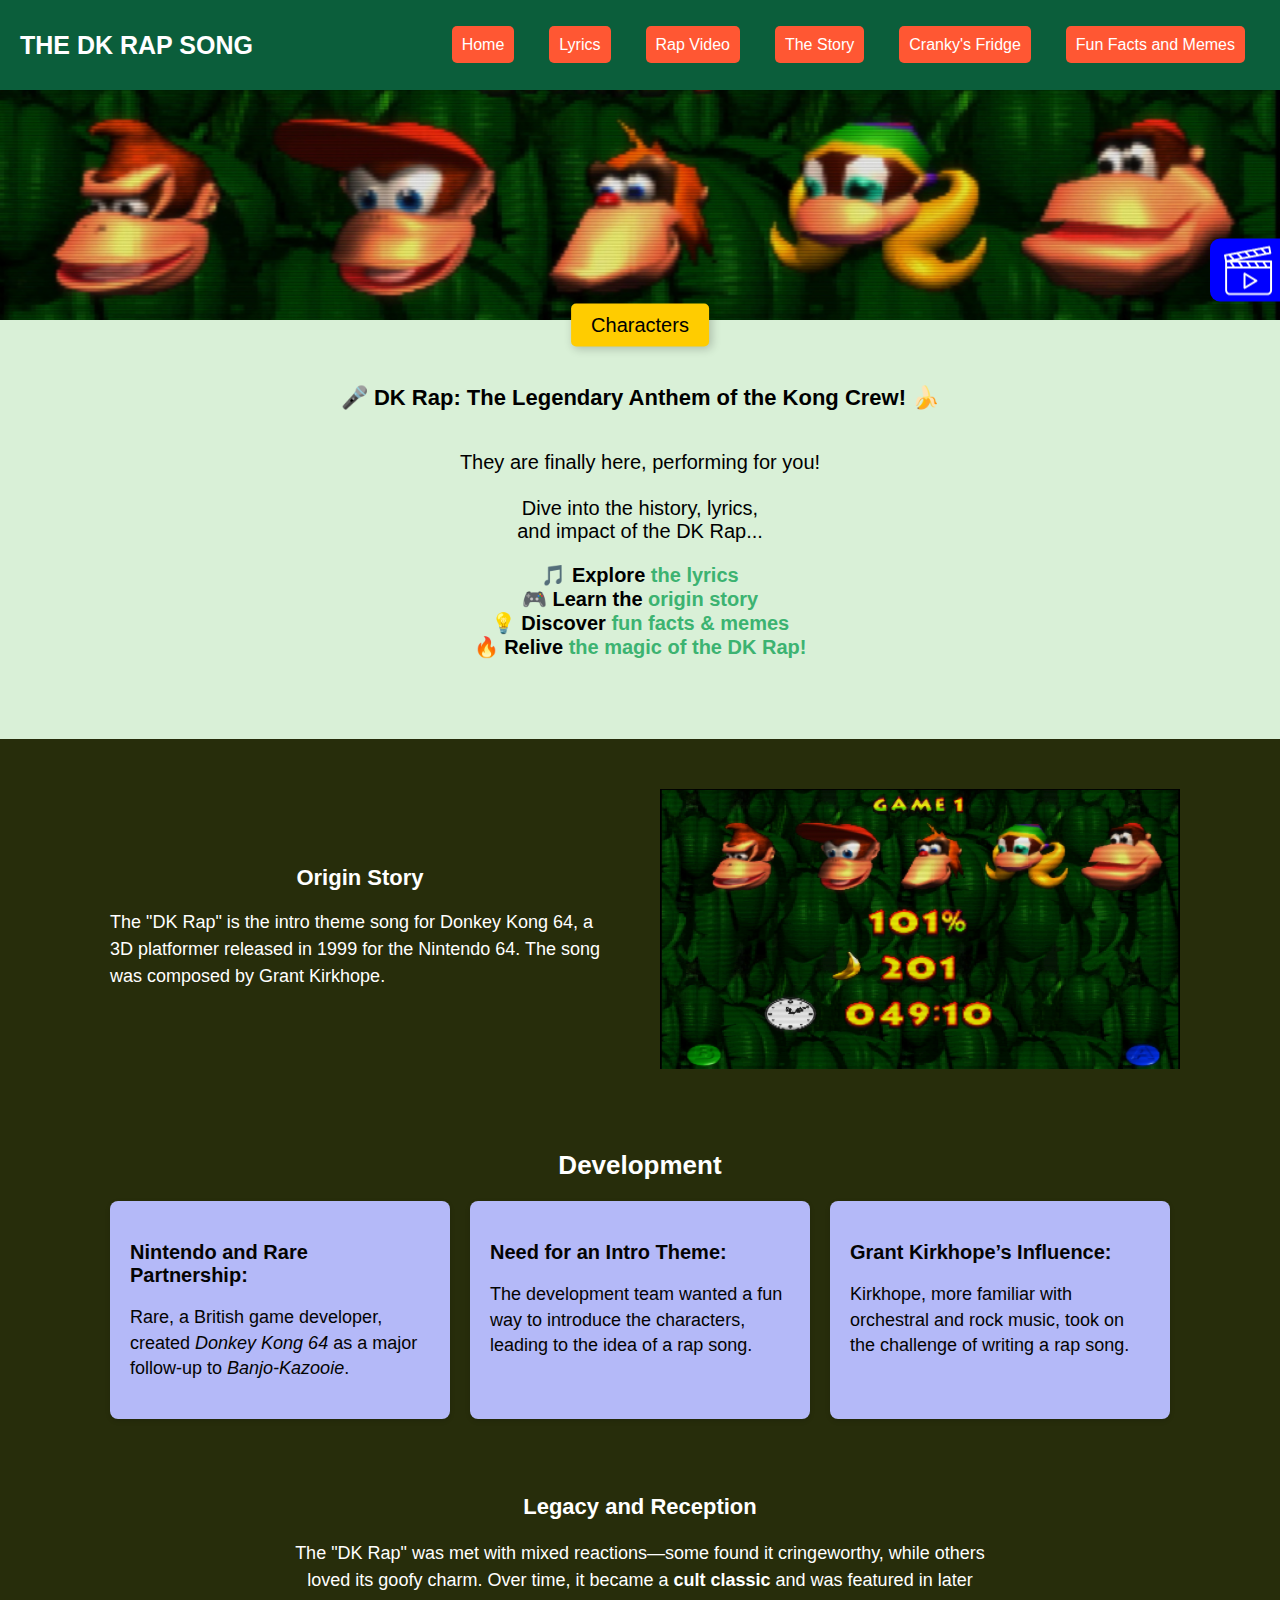
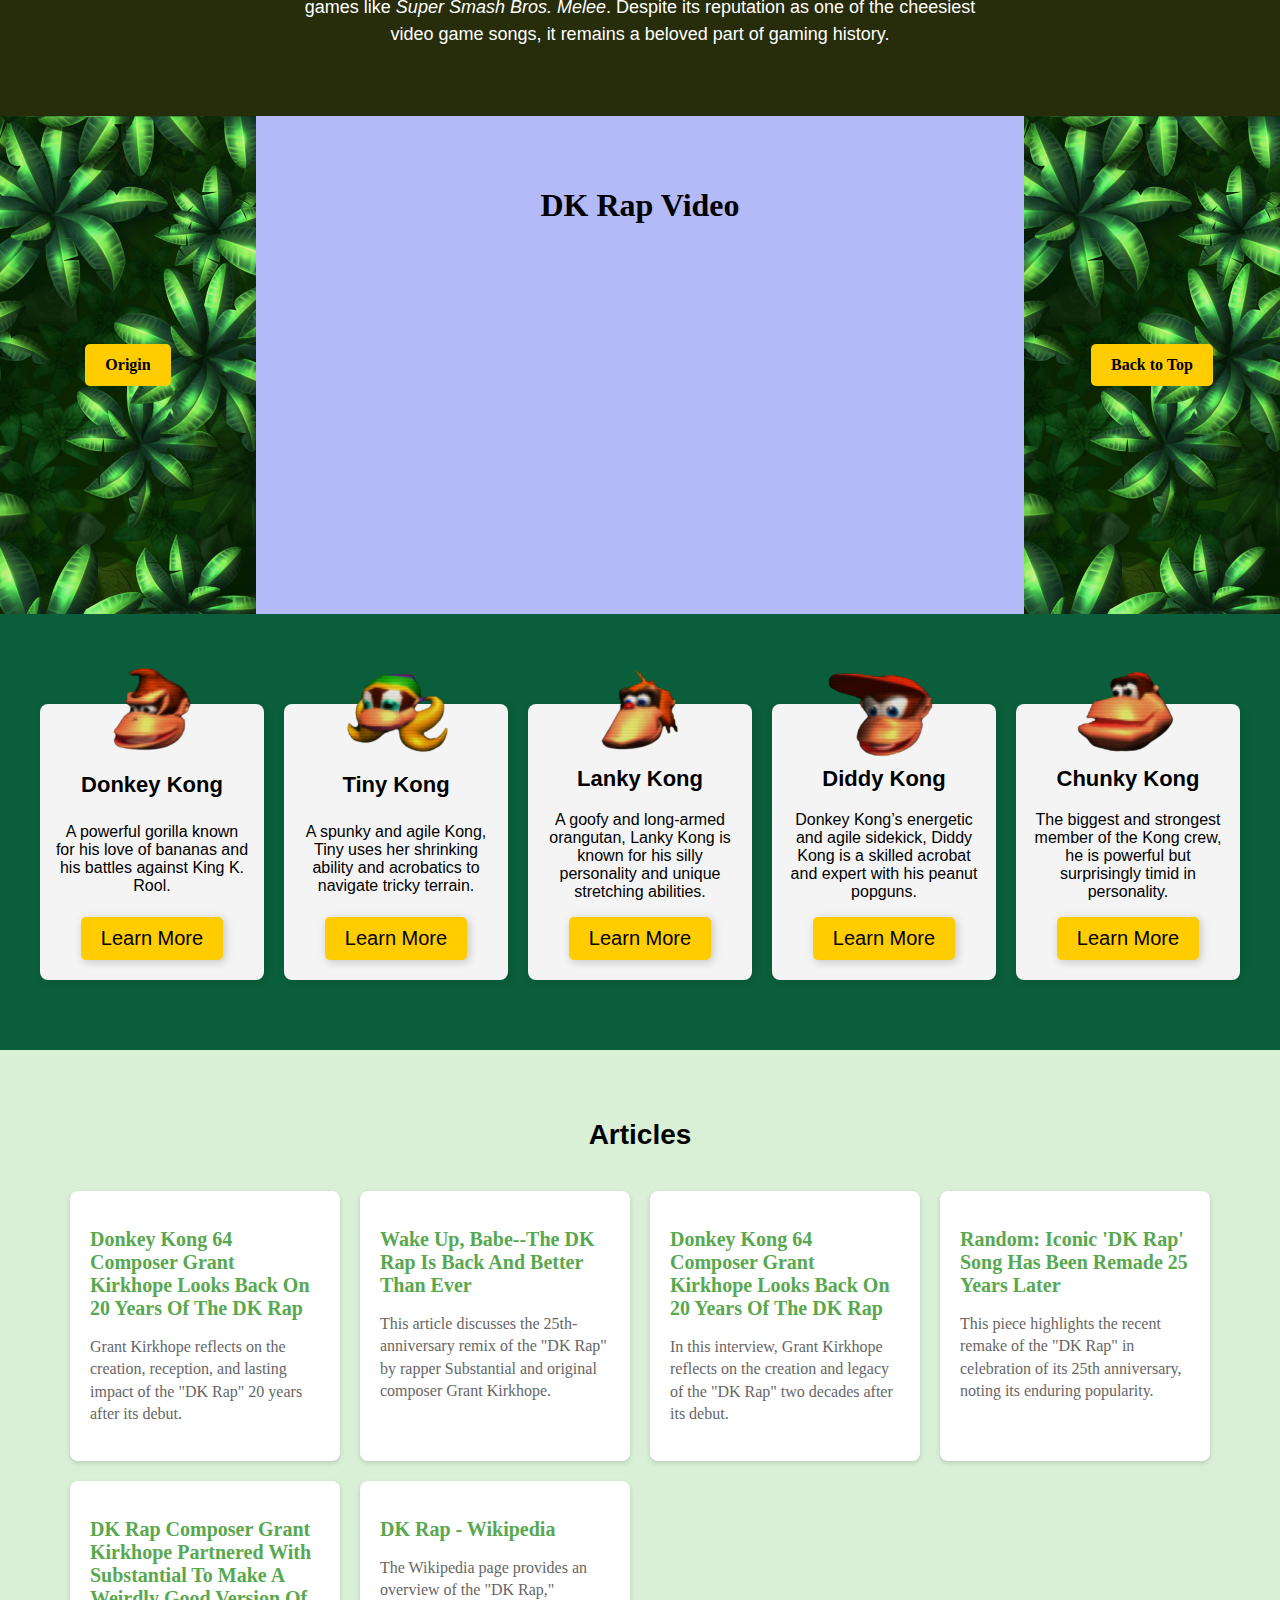
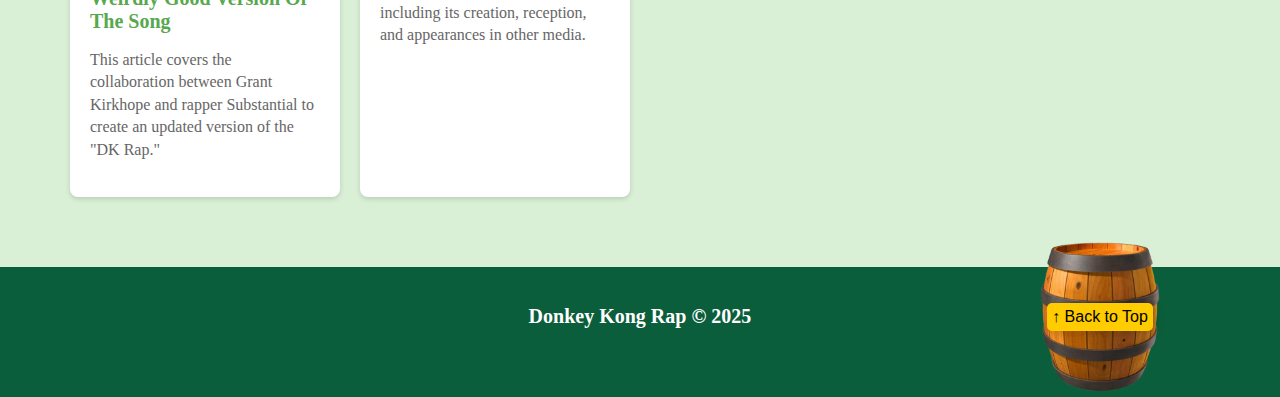
<file: index.html>
<!DOCTYPE html>
<html lang="en">

<head>
    <meta charset="UTF-8">
    <meta name="viewport" content="width=device-width, initial-scale=1.0">

    <title>Donkey Kong Rap</title>
    <link rel="stylesheet" href="css/styles.css">
    <link rel="stylesheet" href="css/responsive.css">
</head>

<body>
   <!-- Header Section: Contains the logo and navigation menu -->
   <header>
    <a href="./" class="logo-link">THE DK RAP SONG</a>

    <!-- Hamburger Menu Checkbox -->
    <input type="checkbox" id="menu-toggle" class="menu-checkbox">
    <label for="menu-toggle" class="menu-icon">&#9776;</label>

    <!-- Navigation Menu -->
    <nav>
        <ul class="nav-links">
            <li><a href="./">Home</a></li>
            <li><a href="lyrics.html">Lyrics</a></li>
            <li><a href="./#dk-rap">Rap Video</a></li>
            <li>
                <a href="#">The Story</a>
                <ul>
                    <li><a href="intro.html">Intro</a></li>
                    <li><a href="characters/dk.html">DK</a></li>
                    <li><a href="characters/tiny.html">Tiny</a></li>
                    <li><a href="characters/lanky.html">Lanky</a></li>
                    <li><a href="characters/diddy.html">Diddy</a></li>
                    <li><a href="characters/chunky.html">Chunky</a></li>
                </ul>
            </li>
            <li><a href="crankysfridge.html">Cranky's Fridge</a></li>
            <li><a href="funfacts.html">Fun Facts and Memes</a></li>
        </ul>
    </nav>
</header>

<!-- Floating Call-To-Action Button -->
<div class="scrolling-cta-box">
    <img src="images/video-icon.png" alt="Video Icon" class="cta-icon">
    <a href="./#dk-rap" class="cta-link">Video</a>
 </div>

 <div class="homepage-header-box">
    <picture>
      <!-- For mobile devices (768px or less), use header-resized.png -->
      <source media="(max-width: 768px)" srcset="images/header-resized.png">
      <!-- Fallback image for larger viewports (tablets and desktops) -->
      <img src="images/character-header.png" class="character-image" alt="Images of five characters from Donkey Kong 64 video game.">
    </picture>
    <a href="#character-reference">
      <button class="floating-button">Characters</button>
    </a>
  </div>
  

  <div class="hero-box">
    <h1>🎤 DK Rap: The Legendary Anthem of the Kong Crew! 🍌</h1>
    <p>They are finally here, performing for you! <br><br>Dive into the history, lyrics,<br> and impact of the DK Rap...</p>
    <ul>
        <li>🎵 <strong>Explore <a href="lyrics.html">the lyrics</a></strong></li>
        <li>🎮 <strong>Learn the <a href="#origin-story">origin story</a></strong></li>
        <li>💡 <strong>Discover <a href="funfacts.html">fun facts & memes</a></strong></li>
        <li>🔥 <strong>Relive <a href="#dk-rap">the magic of the DK Rap!</a></strong></li>
    </ul>
</div>

<div id="origin-story" class="origin-story-box">
    <aside>
        <h1>Origin Story</h1>
        <p>The "DK Rap" is the intro theme song for Donkey Kong 64, a 3D platformer released in 1999 for the Nintendo 64.
            The song was composed by Grant Kirkhope.</p>
    </aside>
    <aside>
        <img src="images/score.webp" class="score-image" alt="Screenshot of videogame screen that includes characters and score." />
    </aside>
</div>


<div class="origin-story-box-2">
    <h2>Development</h2>
    <div class="origin-story-grid">
        <div class="origin-item">
            <h3><strong>Nintendo and Rare Partnership:</strong></h3>
            <p>Rare, a British game developer, created <em>Donkey Kong 64</em> as a major follow-up to <em>Banjo-Kazooie</em>.</p>
        </div>
        <div class="origin-item">
            <h3><strong>Need for an Intro Theme:</strong></h3>
            <p>The development team wanted a fun way to introduce the characters, leading to the idea of a rap song.</p>
        </div>
        <div class="origin-item">
            <h3><strong>Grant Kirkhope’s Influence:</strong></h3>
            <p>Kirkhope, more familiar with orchestral and rock music, took on the challenge of writing a rap song.</p>
        </div>
    </div>
</div>

<!-- Legacy Section -->
<div class="legacy-box">

<!-- Legacy and Reception Content -->
<section>
    <h1>Legacy and Reception</h1>
   
    <!-- Paragraph discussing the impact of the DK Rap -->
    <p>The <span class="highlight">"DK Rap"</span> was met with mixed reactions—some found it cringeworthy, while others loved its goofy charm.
       Over time, it became a <strong>cult classic</strong> and was featured in later games like <em>Super Smash Bros. Melee</em>.
       Despite its reputation as one of the cheesiest video game songs, it remains a beloved part of gaming history.</p>
</section>
</div> <!-- End of legacy-box -->

<!-- Video Section -->
<div class="three-grid-container">
    <!-- Left Sidebar (Empty for Layout Balance) -->
    <aside class="three-grid-sidebar three-grid-left-sidebar">
        <a href="./#origin-story" class="sidebar-btn">Origin</a>
    </aside>
    <!-- Main Content Area -->
    <main id="dk-rap" class="three-grid-main-content">
        <!-- Section Title -->
        <h1>DK Rap Video</h1>
        <!-- Embedded YouTube Video -->
        <div class="video-wrapper">
        <iframe width="560" height="315"
            src="https://www.youtube.com/embed/npuuTBlEb1U?si=dP0PvEd4lXbt2W0S"
            title="YouTube video player"
            frameborder="0"
            allow="accelerometer; autoplay; clipboard-write; encrypted-media; gyroscope; picture-in-picture; web-share"
            referrerpolicy="strict-origin-when-cross-origin"
            allowfullscreen>
        </iframe>
        </div>
    </main>
    <!-- Right Sidebar (Empty for Layout Balance) -->
    <aside class="three-grid-sidebar three-grid-right-sidebar">
 
        <a href="#" class="sidebar-btn">Back to Top</a>
    </aside>
 </div> <!-- End of Video Section -->
 
 <!-- Character Grid Cards Section -->
<div id="character-reference" class="character-reference-box">

    <!-- Grid Container for Character Cards -->
    <div class="character-reference-grid-container">
        
        <!-- Donkey Kong Card -->
        <div class="card">
            <a href="characters/dk.html">
                <img src="images/head-cutouts/dk-cutout.png" class="cutout-image" alt="Donkey Kong Head" />
            </a>
            <a href="characters/dk.html" class="character-name"><h2>Donkey Kong</h2></a>
            <p>A powerful gorilla known for his love of bananas and his battles against King K. Rool.</p>
            <a href="characters/dk.html"><button>Learn More</button></a>
        </div>

          <!-- Tiny Kong Card -->
          <div class="card">
            <a href="characters/tiny.html">
                <img src="images/head-cutouts/tiny-cutout.png" class="cutout-image" alt="Tiny Kong Head" />
            </a>
            <a href="characters/tiny.html" class="character-name"><h2>Tiny Kong</h2></a>
            <p>A spunky and agile Kong, Tiny uses her shrinking ability and acrobatics to navigate tricky terrain.</p>
            <a href="characters/tiny.html"><button>Learn More</button></a>
        </div>

 <!-- Lanky Kong Card -->
 <div class="card">
    <a href="characters/lanky.html">
        <img src="images/head-cutouts/lanky-cutout.png" class="cutout-image" alt="Lanky Kong Head" />
    </a>
    <a href="characters/lanky.html" class="character-name"><h2>Lanky Kong</h2></a>
    <p>A goofy and long-armed orangutan, Lanky Kong is known for his silly personality and unique stretching abilities.</p>
    <a href="characters/lanky.html"><button>Learn More</button></a>
</div>

        <!-- Diddy Kong Card -->
        <div class="card">
            <a href="characters/diddy.html">
                <img src="images/head-cutouts/diddy-cutout.png" class="cutout-image" alt="Diddy Kong Head" />
            </a>
            <a href="characters/diddy.html" class="character-name"><h2>Diddy Kong</h2></a>
            <p>Donkey Kong’s energetic and agile sidekick, Diddy Kong is a skilled acrobat and expert with his peanut popguns.</p>
            <a href="characters/diddy.html"><button>Learn More</button></a>
        </div>

        <!-- Chunky Kong Card -->
        <div class="card">
            <a href="characters/chunky.html">
                <img src="images/head-cutouts/chunky-cutout.png" class="cutout-image" alt="Chunky Kong Head" />
            </a>
            <a href="characters/chunky.html" class="character-name"><h2>Chunky Kong</h2></a>
            <p>The biggest and strongest member of the Kong crew, he is powerful but surprisingly timid in personality.</p>
            <a href="characters/chunky.html"><button>Learn More</button></a>
        </div>

    </div> <!-- End of Character Grid Container -->

</div> <!-- End of Character Grid Section -->

<!-- Reference Articles Section -->
<div class="reference-article-box">

   <!-- Section Title -->
   <h1>Articles</h1>

   <!-- Grid Container for Articles -->
   <div class="article-grid">

       <!-- Article 1 -->
       <article class="article-item">
           <h2>
               <a href="https://www.forbes.com/sites/joshweiss/2019/11/22/donkey-kong-64-composer-grant-kirkhope-looks-back-on-20-years-of-the-dk-rap/" 
                  target="_blank" rel="noopener noreferrer">
                   Donkey Kong 64 Composer Grant Kirkhope Looks Back On 20 Years Of The DK Rap
               </a>
           </h2>
           <p>Grant Kirkhope reflects on the creation, reception, and lasting impact of the "DK Rap" 20 years after its debut.</p>
       </article>

       <!-- Article 2 -->
       <article class="article-item">
           <h2>
               <a href="https://www.gamespot.com/articles/wake-up-babe-the-dk-rap-is-back-and-better-than-ever/1100-6527803/" 
                  target="_blank" rel="noopener noreferrer">
                   Wake Up, Babe--The DK Rap Is Back And Better Than Ever
               </a>
           </h2>
           <p>This article discusses the 25th-anniversary remix of the "DK Rap" by rapper Substantial and original composer Grant Kirkhope.</p>
       </article>

       <!-- Article 3 -->
       <article class="article-item">
           <h2>
               <a href="https://www.forbes.com/sites/joshweiss/2019/11/22/donkey-kong-64-composer-grant-kirkhope-looks-back-on-20-years-of-the-dk-rap/" 
                  target="_blank" rel="noopener noreferrer">
                   Donkey Kong 64 Composer Grant Kirkhope Looks Back On 20 Years Of The DK Rap
               </a>
           </h2>
           <p>In this interview, Grant Kirkhope reflects on the creation and legacy of the "DK Rap" two decades after its debut.</p>
       </article>

       <!-- Article 4 -->
       <article class="article-item">
           <h2>
               <a href="https://www.nintendolife.com/news/2024/11/random-iconic-dk-rap-song-has-been-remade-25-years-later" 
                  target="_blank" rel="noopener noreferrer">
                   Random: Iconic 'DK Rap' Song Has Been Remade 25 Years Later
               </a>
           </h2>
           <p>This piece highlights the recent remake of the "DK Rap" in celebration of its 25th anniversary, noting its enduring popularity.</p>
       </article>

       <!-- Article 5 -->
       <article class="article-item">
           <h2>
               <a href="https://www.polygon.com/news/480107/dk-rap-grant-kirkhope-substantial-new-lyrics-song" 
                  target="_blank" rel="noopener noreferrer">
                   DK Rap Composer Grant Kirkhope Partnered With Substantial To Make A Weirdly Good Version Of The Song
               </a>
           </h2>
           <p>This article covers the collaboration between Grant Kirkhope and rapper Substantial to create an updated version of the "DK Rap."</p>
       </article>

       <!-- Article 6 -->
       <article class="article-item">
           <h2>
               <a href="https://en.wikipedia.org/wiki/DK_Rap" 
                  target="_blank" rel="noopener noreferrer">
                   DK Rap - Wikipedia
               </a>
           </h2>
           <p>The Wikipedia page provides an overview of the "DK Rap," including its creation, reception, and appearances in other media.</p>
       </article>

   </div> <!-- End of article-grid -->

</div> <!-- End of reference-article-box -->

<!-- Footer Section -->
<footer>
    <h4>Donkey Kong Rap &copy; 2025</h4>
    <div class="back-to-top-wrapper">
        <img src="images/barrel-outline.png" alt="Barrel" class="back-to-top-image">
        <a href="#" class="back-to-top">↑ Back to Top</a>
    </div>
</footer>

</body>
</html>
</file>
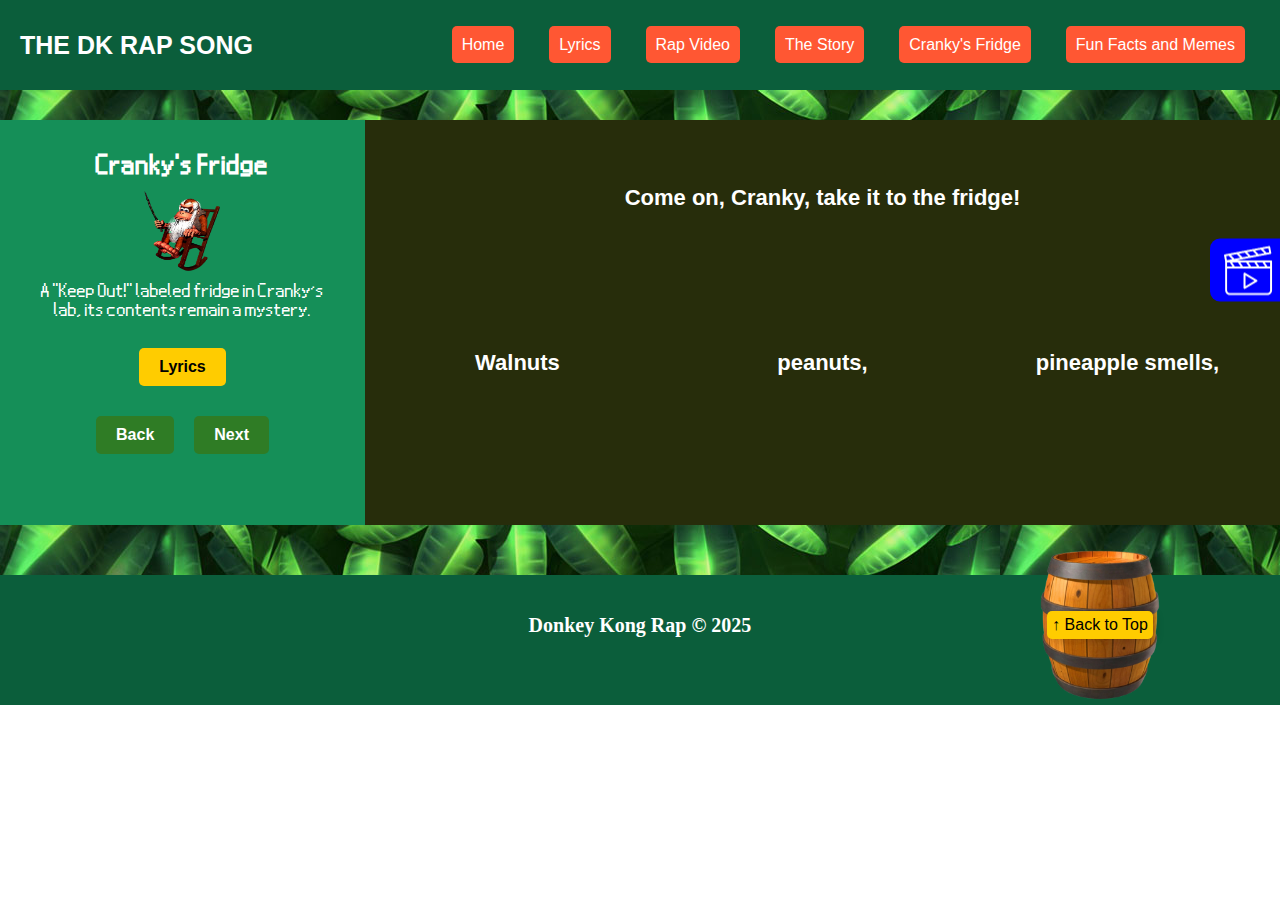
<file: crankysfridge.html>
<!DOCTYPE html>
<html lang="en">

<head>
    <meta charset="UTF-8">
    <meta name="viewport" content="width=device-width, initial-scale=1.0">

    <title>Donkey Kong Rap</title>
    <link rel="stylesheet" href="css/styles.css">
    <link rel="stylesheet" href="css/responsive.css">
</head>

<body>
   <!-- Header Section: Contains the logo and navigation menu -->
   <header>
    <a href="./" class="logo-link">THE DK RAP SONG</a>

    <!-- Hamburger Menu Checkbox -->
    <input type="checkbox" id="menu-toggle" class="menu-checkbox">
    <label for="menu-toggle" class="menu-icon">&#9776;</label>

    <!-- Navigation Menu -->
    <nav>
        <ul class="nav-links">
            <li><a href="./">Home</a></li>
            <li><a href="lyrics.html">Lyrics</a></li>
            <li><a href="index.html#dk-rap">Rap Video</a></li>
            <li>
                <a href="#">The Story</a>
                <ul>
                    <li><a href="intro.html">Intro</a></li>
                    <li><a href="characters/dk.html">DK</a></li>
                    <li><a href="characters/tiny.html">Tiny</a></li>
                    <li><a href="characters/lanky.html">Lanky</a></li>
                    <li><a href="characters/diddy.html">Diddy</a></li>
                    <li><a href="characters/chunky.html">Chunky</a></li>
                </ul>
            </li>
            <li><a href="crankysfridge.html">Cranky's Fridge</a></li>
            <li><a href="funfacts.html">Fun Facts and Memes</a></li>
        </ul>
    </nav>
</header>

<!-- Floating Call-To-Action Button -->
<div class="scrolling-cta-box">
    <img src="images/video-icon.png" alt="Video Icon" class="cta-icon">
    <a href="index.html#dk-rap" class="cta-link">Video</a>
 </div>

<!-- Character Box Template-->


<div class="character-header-box"> <!-- Creates a full-width section -->

</div>

<div class="character-container-outerbox">
    <div class="character-inner-container">
        <div class="character-left-box">
           
            <div class="dk-fun-facts-container">
                <div class="dk-fun-facts-box">
                    <h1>Cranky's Fridge</h1> <!-- Heading inside the full-width box -->
            
                        <img src="images/head-cutouts/cranky-cutout.png" class="character-page-image crankys-icon-img" alt="Donkey Kong Head" />
        
                    <p>A "Keep Out!" labeled fridge in Cranky’s lab, its contents remain a mystery.</p>
               
                    <!-- Lyrics Button -->
                    <a href="lyrics.html#cranky" class="character-lyrics-anchor-button">Lyrics</a>
                    <br> 
                    <!-- Ensure the navigation buttons are INSIDE this box -->
                    <div class="navigation-buttons">
                        <a href="characters/chunky.html" class="nav-button">Back</a>
                        <a href="intro.html" class="nav-button">Next</a>
                    </div>
                </div>
            </div>
            </div>
        <div class="character-right-box">


            <div class="character-content-box">
           
<!-- Lyrics Section -->

<div class="full-width-character-lyric-box cranky-box1"> <!-- Creates a full-width section -->
    <h1>Come on, Cranky, take it to the fridge!</h1> <!-- Heading inside the full-width box -->
</div>
    
<div class="three-box-character-lyric-box"> <!-- Creates a three-column layout -->
    <div class="three-box-character-lyric-box-box-one cranky-box2-box1"><h1>Walnuts</h1></div> <!-- First column -->
    <div class="three-box-character-lyric-box-box-two cranky-box2-box2"><h1>peanuts,</h1></div> <!-- Second column -->
    <div class="three-box-character-lyric-box-box-three cranky-box2-box3"><h1>pineapple smells,</h1></div> <!-- Third column -->
</div>

<div class="three-box-character-lyric-box"> <!-- Creates a three-column layout -->
    <div class="three-box-character-lyric-box-box-one cranky-box4-box1"><h1>Grapes</h1></div> <!-- First column -->
    <div class="three-box-character-lyric-box-box-two cranky-box4-box2"><h1>melons,</h1></div> <!-- Second column -->
    <div class="three-box-character-lyric-box-box-three cranky-box4-box3"><h1>oranges,</h1></div> <!-- Third column -->
</div>

<div class="full-width-character-lyric-box cranky-box5"> <!-- Creates a full-width section -->
    <h1>and coconut shells! </h1> <!-- Heading inside the full-width box -->
</div>


<div class="full-width-character-lyric-box cranky-box6"> <!-- Creates a full-width section -->
    <h1>Ahh, yeah! </h1> <!-- Heading inside the full-width box -->
</div>
<div class="three-box-character-lyric-box"> <!-- Creates a three-column layout -->
    <div class="three-box-character-lyric-box-box-one cranky-box2-box1"><h1>Walnuts</h1></div> <!-- First column -->
    <div class="three-box-character-lyric-box-box-two cranky-box2-box2"><h1>peanuts,</h1></div> <!-- Second column -->
    <div class="three-box-character-lyric-box-box-three cranky-box2-box3"><h1>pineapple smells,</h1></div> <!-- Third column -->
</div>

<div class="three-box-character-lyric-box"> <!-- Creates a three-column layout -->
    <div class="three-box-character-lyric-box-box-one cranky-box4-box1"><h1>Grapes</h1></div> <!-- First column -->
    <div class="three-box-character-lyric-box-box-two cranky-box4-box2"><h1>melons,</h1></div> <!-- Second column -->
    <div class="three-box-character-lyric-box-box-three cranky-box4-box3"><h1>oranges,</h1></div> <!-- Third column -->
</div>

<div class="full-width-character-lyric-box cranky-box5"> <!-- Creates a full-width section -->
    <h1>and coconut shells! </h1> <!-- Heading inside the full-width box -->
</div>


<div class="full-width-character-lyric-box cranky-box6"> <!-- Creates a full-width section -->
    <h1>Ahh, yeah! </h1> <!-- Heading inside the full-width box -->
</div>





          </div>
        </div>
    </div>
    </div>

    
<div class="character-header-box-footer"> <!-- Creates a full-width section -->

</div>

<!-- Footer Section -->
<footer>
    <h4>Donkey Kong Rap &copy; 2025</h4>
    <div class="back-to-top-wrapper">
        <img src="images/barrel-outline.png" alt="Barrel" class="back-to-top-image">
        <a href="#" class="back-to-top">↑ Back to Top</a>
    </div>
</footer>

</body>
</html>
</file>
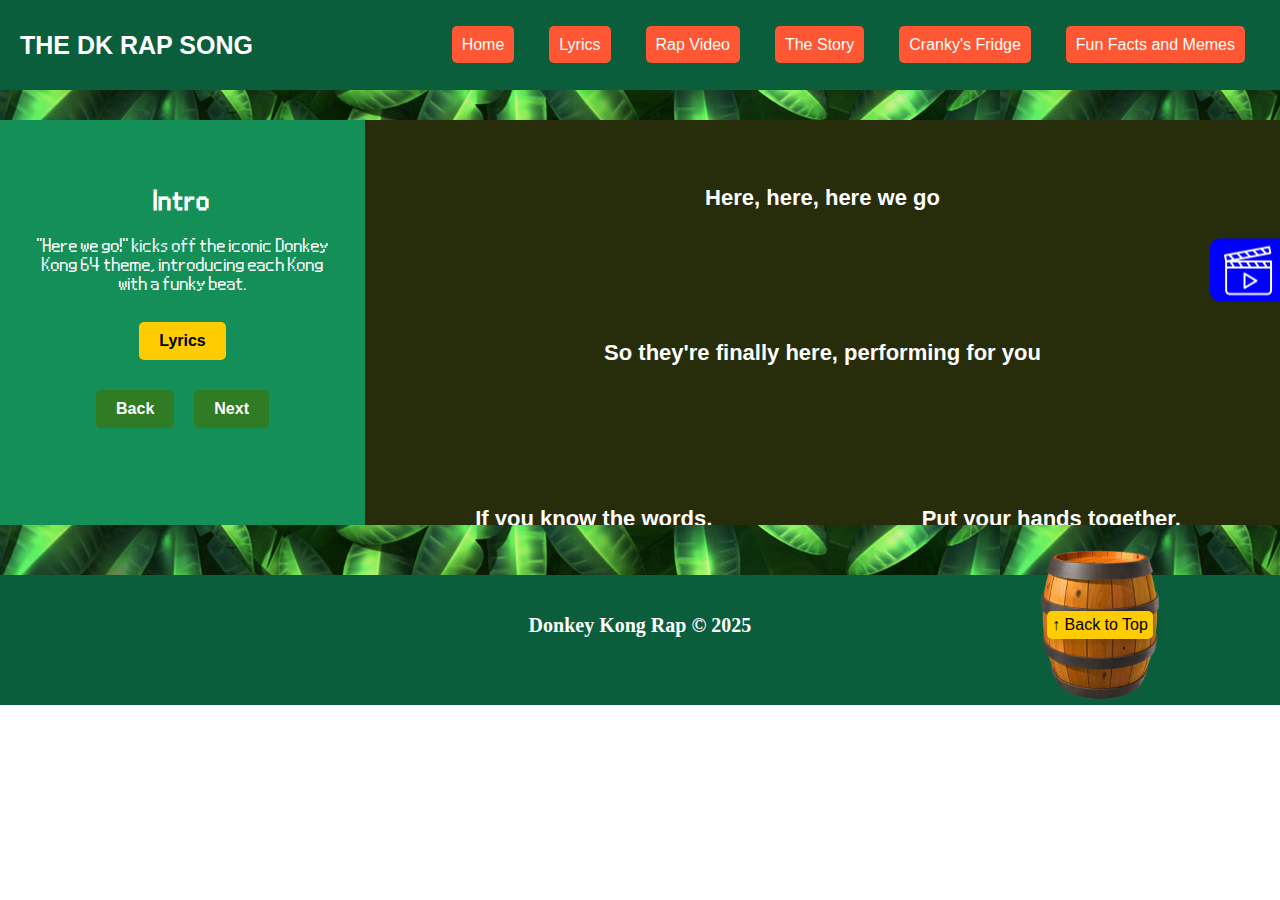
<file: intro.html>
<!DOCTYPE html>
<html lang="en">

<head>
    <meta charset="UTF-8">
    <meta name="viewport" content="width=device-width, initial-scale=1.0">

    <title>Donkey Kong Rap</title>
    <link rel="stylesheet" href="css/styles.css">
    <link rel="stylesheet" href="css/responsive.css">
</head>

<body>
   <!-- Header Section: Contains the logo and navigation menu -->
   <header>
    <a href="./" class="logo-link">THE DK RAP SONG</a>

    <!-- Hamburger Menu Checkbox -->
    <input type="checkbox" id="menu-toggle" class="menu-checkbox">
    <label for="menu-toggle" class="menu-icon">&#9776;</label>

    <!-- Navigation Menu -->
    <nav>
        <ul class="nav-links">
            <li><a href="./">Home</a></li>
            <li><a href="lyrics.html">Lyrics</a></li>
            <li><a href="index.html#dk-rap">Rap Video</a></li>
            <li>
                <a href="#">The Story</a>
                <ul>
                    <li><a href="intro.html">Intro</a></li>
                    <li><a href="characters/dk.html">DK</a></li>
                    <li><a href="characters/tiny.html">Tiny</a></li>
                    <li><a href="characters/lanky.html">Lanky</a></li>
                    <li><a href="characters/diddy.html">Diddy</a></li>
                    <li><a href="characters/chunky.html">Chunky</a></li>
                </ul>
            </li>
            <li><a href="crankysfridge.html">Cranky's Fridge</a></li>
            <li><a href="funfacts.html">Fun Facts and Memes</a></li>
        </ul>
    </nav>
</header>

<!-- Floating Call-To-Action Button -->
<div class="scrolling-cta-box">
    <img src="images/video-icon.png" alt="Video Icon" class="cta-icon">
    <a href="index.html#dk-rap" class="cta-link">Video</a>
 </div>

<!-- Character Box Template-->

<div class="character-header-box"> <!-- Creates a full-width section -->
    
</div>

<div class="character-container-outerbox">
    <div class="character-inner-container">
        <div class="character-left-box">
           
            <div class="dk-fun-facts-container">
                <div class="dk-fun-facts-box">
        <br>  <br>
        <h1>Intro</h1> <!-- Heading inside the full-width box -->
                   <br>
        <p>"Here we go!" kicks off the iconic Donkey Kong 64 theme, introducing each Kong with a funky beat. </p>

                    <!-- Lyrics Button -->
                    <a href="lyrics.html#introduction" class="character-lyrics-anchor-button">Lyrics</a>
                    <br>
                    <!-- Ensure the navigation buttons are INSIDE this box -->
                    <div class="navigation-buttons">
                        <a href="crankysfridge.html" class="nav-button">Back</a>
                        <a href="characters/dk.html" class="nav-button">Next</a>
                    </div>
                </div>

            </div>
            </div>
        <div class="character-right-box">


            <div class="character-content-box">
           
<!-- Lyrics Section -->

<div class="full-width-character-lyric-box intro-box1"> <!-- Creates a full-width section -->
    <h1>Here, here, here we go</h1> <!-- Heading inside the full-width box -->
</div>

    
    <div class="full-width-character-lyric-box intro-box2"> <!-- Creates a full-width section -->
        <h1>So they're finally here, performing for you
        </h1> <!-- Heading inside the full-width box -->
    </div>

    <div class="two-box-character-lyric-box intro-box3"> <!-- Creates a two-column layout -->
        <div class="two-box-character-lyric-box-left intro-box3-left"><h1>If you know the words,<br> you can join in too</h1></div> <!-- Left column -->
        <div class="two-box-character-lyric-box-right intro-box3-right"><h1>Put your hands together,<br>if you want to clap</h1></div> <!-- Right column -->
    </div>

    <div class="full-width-character-lyric-box intro-box4"> <!-- Creates a full-width section -->
        <h1> As we take you through this monkey rap!</h1> <!-- Heading inside the full-width box -->
    </div>

    <div class="full-width-character-lyric-box intro-box5"> <!-- Creates a full-width section -->
        <h1> Huh!</h1> <!-- Heading inside the full-width box -->
    </div>

          </div>
        </div>
    </div>
    </div>
    
    <div class="character-header-box-footer"> <!-- Creates a full-width section -->
    
    </div>
    
<!-- Footer Section -->
<footer>
    <h4>Donkey Kong Rap &copy; 2025</h4>
    <div class="back-to-top-wrapper">
        <img src="images/barrel-outline.png" alt="Barrel" class="back-to-top-image">
        <a href="#" class="back-to-top">↑ Back to Top</a>
    </div>
</footer>

</body>
</html>
</file>
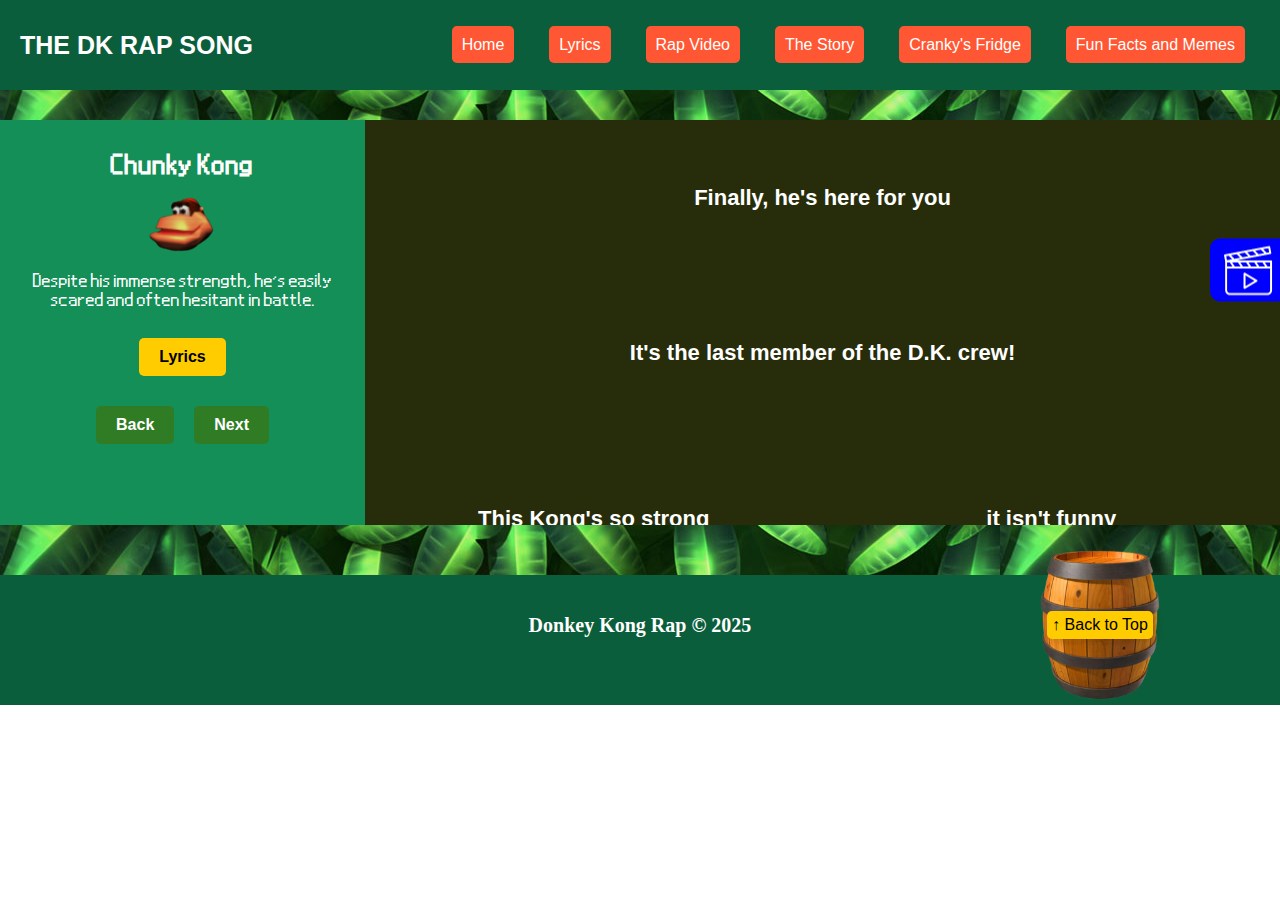
<file: characters/chunky.html>
<!DOCTYPE html>
<html lang="en">

<head>
    <meta charset="UTF-8">
    <meta name="viewport" content="width=device-width, initial-scale=1.0">

    <title>Donkey Kong Rap</title>
    <link rel="stylesheet" href="../css/styles.css">
    <link rel="stylesheet" href="../css/responsive.css">
</head>

<body>
    <!-- Header Section: Contains the logo and navigation menu -->
    <header>
     <a href="../" class="logo-link">THE DK RAP SONG</a>
 
     <!-- Hamburger Menu Checkbox -->
     <input type="checkbox" id="menu-toggle" class="menu-checkbox">
     <label for="menu-toggle" class="menu-icon">&#9776;</label>
 
         <!-- Navigation Menu -->
         <nav>
            <ul class="nav-links">
                <li><a href="../">Home</a></li>
                <li><a href="../lyrics.html">Lyrics</a></li>
                <li><a href="../#dk-rap">Rap Video</a></li>
                <li>
                    <a href="#">The Story</a>
                <ul>
                    <li><a href="../intro.html">Intro</a></li>
                    <li><a href="../characters/dk.html">DK</a></li>
                    <li><a href="../characters/tiny.html">Tiny</a></li>
                    <li><a href="../characters/lanky.html">Lanky</a></li>
                    <li><a href="../characters/diddy.html">Diddy</a></li>
                    <li><a href="../characters/chunky.html">Chunky</a></li>
                </ul>
            </li>
            <li><a href="../crankysfridge.html">Cranky's Fridge</a></li>
            <li><a href="../funfacts.html">Fun Facts and Memes</a></li>
        </ul>
    </nav>
</header>

<!-- Floating Call-To-Action Button -->
<div class="scrolling-cta-box">
    <img src="../images/video-icon.png" alt="Video Icon" class="cta-icon">
    <a href="../index.html#dk-rap" class="cta-link">Video</a>
 </div>

<!-- Character Box Template-->


<div class="character-header-box"> <!-- Creates a full-width section -->
  
</div>

<div class="character-container-outerbox">
    <div class="character-inner-container">
        <div class="character-left-box">
           
            <div class="dk-fun-facts-container">
                <div class="dk-fun-facts-box">
                    <h1>Chunky Kong</h1> <!-- Heading inside the full-width box -->
              
                        <img src="../images/head-cutouts/chunky-cutout.png" class="character-page-image" alt="Donkey Kong Head" />
              
                    <p>Despite his immense strength, he’s easily scared and often hesitant in battle.</p>
                  
                    <!-- Lyrics Button -->
                    <a href="../lyrics.html#chunky-kong" class="character-lyrics-anchor-button">Lyrics</a>
                    <br>
                    <!-- Ensure the navigation buttons are INSIDE this box -->
                    <div class="navigation-buttons">
                        <a href="diddy.html" class="nav-button">Back</a>
                        <a href="../crankysfridge.html" class="nav-button">Next</a>
                    </div>
                </div>
            </div>
            </div>
        <div class="character-right-box">


            <div class="character-content-box">
           
<!-- Lyrics Section -->

<div class="full-width-character-lyric-box chunky-box1"> <!-- Creates a full-width section -->
    <h1>Finally, he's here for you</h1> <!-- Heading inside the full-width box -->
</div>

<div class="full-width-character-lyric-box chunky-box2"> <!-- Creates a full-width section -->
    <h1>It's the last member of the D.K. crew!</h1> <!-- Heading inside the full-width box -->
</div>

<div class="two-box-character-lyric-box"> <!-- Creates a two-column layout -->
    <div class="two-box-character-lyric-box-left chunky-box3-left"><h1>This Kong's so strong</h1></div> <!-- Left column -->
    <div class="two-box-character-lyric-box-right chunky-box3-right"><h1> it isn't funny</h1></div> <!-- Right column -->
</div>
    

<div class="two-box-character-lyric-box"> <!-- Creates a two-column layout -->
    <div class="two-box-character-lyric-box-left chunky-box4-left"><h1>Can make</h1></div> <!-- Left column -->
    <div class="two-box-character-lyric-box-right chunky-box4-right"><h1> a Kremling </h1></div> <!-- Right column -->
</div>

    <div class="three-box-character-lyric-box"> <!-- Creates a three-column layout -->
        <div class="three-box-character-lyric-box-box-one chunky-box5-box1"><h1>cry out</h1></div> <!-- First column -->
        <div class="three-box-character-lyric-box-box-two chunky-box5-box2"><h1>for</h1></div> <!-- Second column -->
        <div class="three-box-character-lyric-box-box-three chunky-box5-box3"><h1>mummy</h1>
        </div> <!-- Third column -->
    </div>

    <div class="full-width-character-lyric-box chunky-box6"> <!-- Creates a full-width section -->
        <h1> Can pick up a boulder with relative ease </h1> <!-- Heading inside the full-width box -->
    </div>

    <div class="two-box-character-lyric-box"> <!-- Creates a two-column layout -->
        <div class="two-box-character-lyric-box-left chunky-box7-left"><h1>Makes crushing rocks</h1></div> <!-- Left column -->
        <div class="two-box-character-lyric-box-right chunky-box7-right"><h1> seem such a breeze</h1></div> <!-- Right column -->
    </div>

    <div class="two-box-character-lyric-box"> <!-- Creates a two-column layout -->
        <div class="two-box-character-lyric-box-left chunky-box7-left"><h1>He may move slow,</h1></div> <!-- Left column -->
        <div class="two-box-character-lyric-box-right chunky-box7-right"><h1>he can't jump high</h1></div> <!-- Right column -->
    </div>

    <div class="full-width-character-lyric-box chunky-box8"> <!-- Creates a full-width section -->
        <h1> But this Kong's one hell* of a guy!</h1> <!-- Heading inside the full-width box -->
    </div>

    <div class="full-width-character-lyric-box chunky-box9"> <!-- Creates a full-width section -->
        <h1>Huh!</h1> <!-- Heading inside the full-width box -->
    </div>


          </div>
        </div>
    </div>
    </div>
    <div class="character-header-box-footer"> <!-- Creates a full-width section -->

    </div>

<!-- Footer Section -->
<footer>
    <h4>Donkey Kong Rap &copy; 2025</h4>
    <div class="back-to-top-wrapper">
        <img src="../images/barrel-outline.png" alt="Barrel" class="back-to-top-image">
        <a href="#" class="back-to-top">↑ Back to Top</a>
    </div>
</footer>

</body>
</html>
</file>
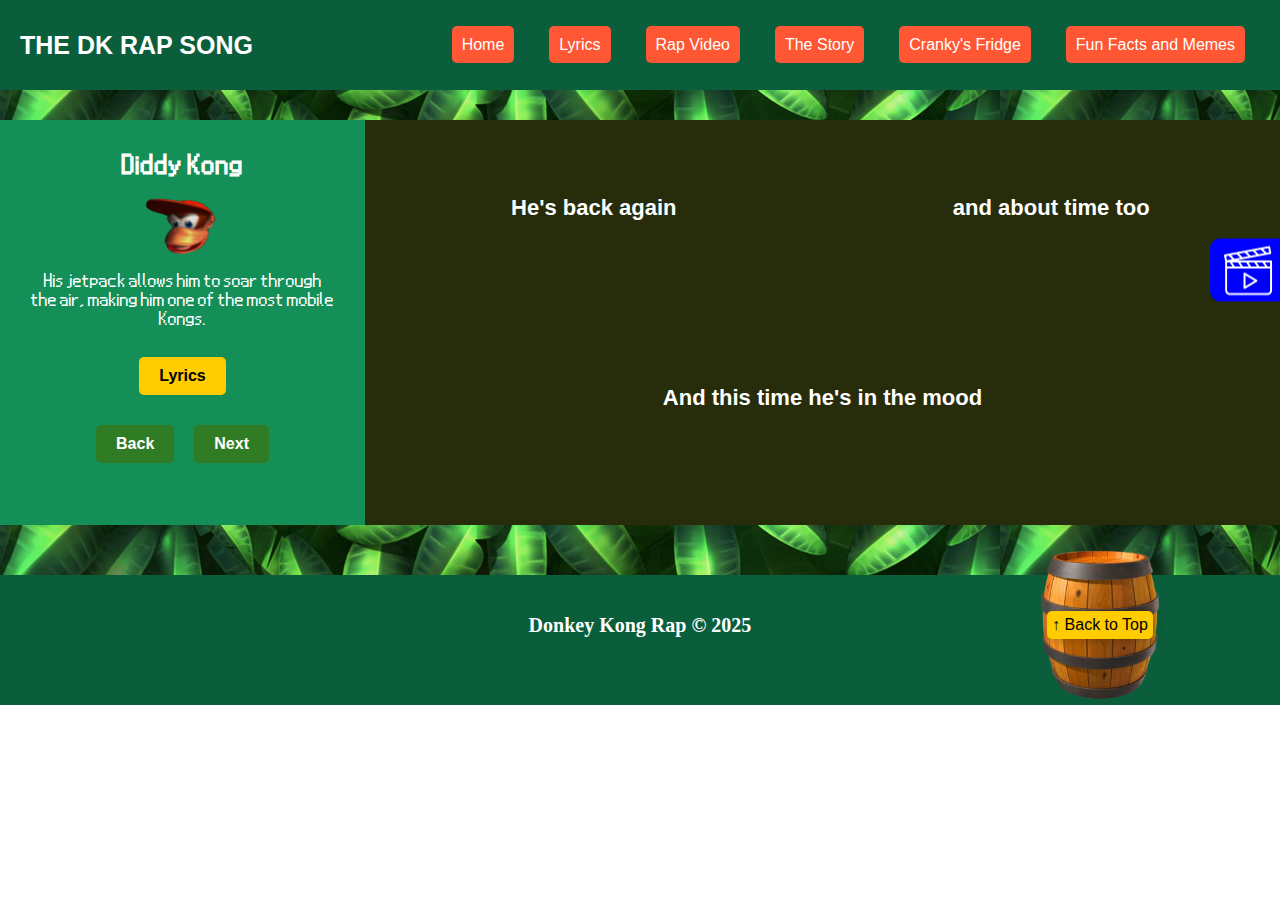
<file: characters/diddy.html>
<!DOCTYPE html>
<html lang="en">

<head>
    <meta charset="UTF-8">
    <meta name="viewport" content="width=device-width, initial-scale=1.0">

    <title>Donkey Kong Rap</title>
    <link rel="stylesheet" href="../css/styles.css">
    <link rel="stylesheet" href="../css/responsive.css">
</head>

<body>
    <!-- Header Section: Contains the logo and navigation menu -->
    <header>
     <a href="../" class="logo-link">THE DK RAP SONG</a>
 
     <!-- Hamburger Menu Checkbox -->
     <input type="checkbox" id="menu-toggle" class="menu-checkbox">
     <label for="menu-toggle" class="menu-icon">&#9776;</label>
 
        <!-- Navigation Menu -->
        <!-- Navigation Menu -->
        <nav>
            <ul class="nav-links">
                <li><a href="../">Home</a></li>
                <li><a href="../lyrics.html">Lyrics</a></li>
                <li><a href="../#dk-rap">Rap Video</a></li>
                <li>
                    <a href="#">The Story</a>
                <ul>
                    <li><a href="../intro.html">Intro</a></li>
                    <li><a href="../characters/dk.html">DK</a></li>
                    <li><a href="../characters/tiny.html">Tiny</a></li>
                    <li><a href="../characters/lanky.html">Lanky</a></li>
                    <li><a href="../characters/diddy.html">Diddy</a></li>
                    <li><a href="../characters/chunky.html">Chunky</a></li>
                </ul>
            </li>
            <li><a href="../crankysfridge.html">Cranky's Fridge</a></li>
            <li><a href="../funfacts.html">Fun Facts and Memes</a></li>
        </ul>
    </nav>
</header>

<!-- Floating Call-To-Action Button -->
<div class="scrolling-cta-box">
    <img src="../images/video-icon.png" alt="Video Icon" class="cta-icon">
    <a href="../index.html#dk-rap" class="cta-link">Video</a>
 </div>


<!-- Character Box Template-->


<div class="character-header-box"> <!-- Creates a full-width section -->
    
</div>

<div class="character-container-outerbox">
    <div class="character-inner-container">
        <div class="character-left-box">
           
            <div class="dk-fun-facts-container">
                
                <div class="dk-fun-facts-box">
                    <h1>Diddy Kong</h1> <!-- Heading inside the full-width box -->
             
                        <img src="../images/head-cutouts/diddy-cutout.png" class="character-page-image" alt="Donkey Kong Head" />
                
                    <p>His jetpack allows him to soar through the air, making him one of the most mobile Kongs.</p>
                  
                    <!-- Lyrics Button -->
                    <a href="../lyrics.html#diddy-kong" class="character-lyrics-anchor-button">Lyrics</a>
                    <br>
                    <!-- Ensure the navigation buttons are INSIDE this box -->
                    <div class="navigation-buttons">
                        <a href="lanky.html" class="nav-button">Back</a>
                        <a href="chunky.html" class="nav-button">Next</a>
                    </div>
                </div>
            </div>
            </div>
        <div class="character-right-box">


            <div class="character-content-box">
           
<!-- Lyrics Section -->

<div class="two-box-character-lyric-box"> <!-- Creates a two-column layout -->
    <div class="two-box-character-lyric-box-left diddy-box1-left"><h1>He's back again</h1></div> <!-- Left column -->
    <div class="two-box-character-lyric-box-right diddy-box1-right"><h1>and about time too </h1></div> <!-- Right column -->
</div>

<div class="full-width-character-lyric-box diddy-box2"> <!-- Creates a full-width section -->
    <h1>And this time he's in the mood</h1> <!-- Heading inside the full-width box -->
</div>

    <div class="two-box-character-lyric-box"> <!-- Creates a two-column layout -->
        <div class="two-box-character-lyric-box-left diddy-box3-left"><h1>He can fly real high</h1></div> <!-- Left column -->
        <div class="two-box-character-lyric-box-right diddy-box3-right"><h1>with his jetpack on </h1></div> <!-- Right column -->
    </div>

    <div class="full-width-character-lyric-box diddy-box4"> <!-- Creates a full-width section -->
        <h1>With his pistols out, he's one tough Kong!</h1> <!-- Heading inside the full-width box -->
    </div>

    <div class="two-box-character-lyric-box"> <!-- Creates a two-column layout -->
        <div class="two-box-character-lyric-box-left diddy-box5-left"><h1>He'll make you smile </h1></div> <!-- Left column -->
        <div class="two-box-character-lyric-box-right diddy-box5-right"><h1>when he plays his tune </h1></div> <!-- Right column -->
    </div>
         

    <div class="full-width-character-lyric-box diddy-box6"> <!-- Creates a full-width section -->
        <h1> But Kremlings beware 'cause he's after you!
            
            </h1> <!-- Heading inside the full-width box -->
    </div>

    <div class="full-width-character-lyric-box diddy-box7"> <!-- Creates a full-width section -->
        <h1> Huh!
            
            </h1> <!-- Heading inside the full-width box -->
    </div>


          </div>
        </div>
    </div>
    </div>
    
    <div class="character-header-box-footer"> <!-- Creates a full-width section -->

    </div>
    
<!-- Footer Section -->
<footer>
    <h4>Donkey Kong Rap &copy; 2025</h4>
    <div class="back-to-top-wrapper">
        <img src="../images/barrel-outline.png" alt="Barrel" class="back-to-top-image">
        <a href="#" class="back-to-top">↑ Back to Top</a>
    </div>
</footer>

</body>
</html>
</file>
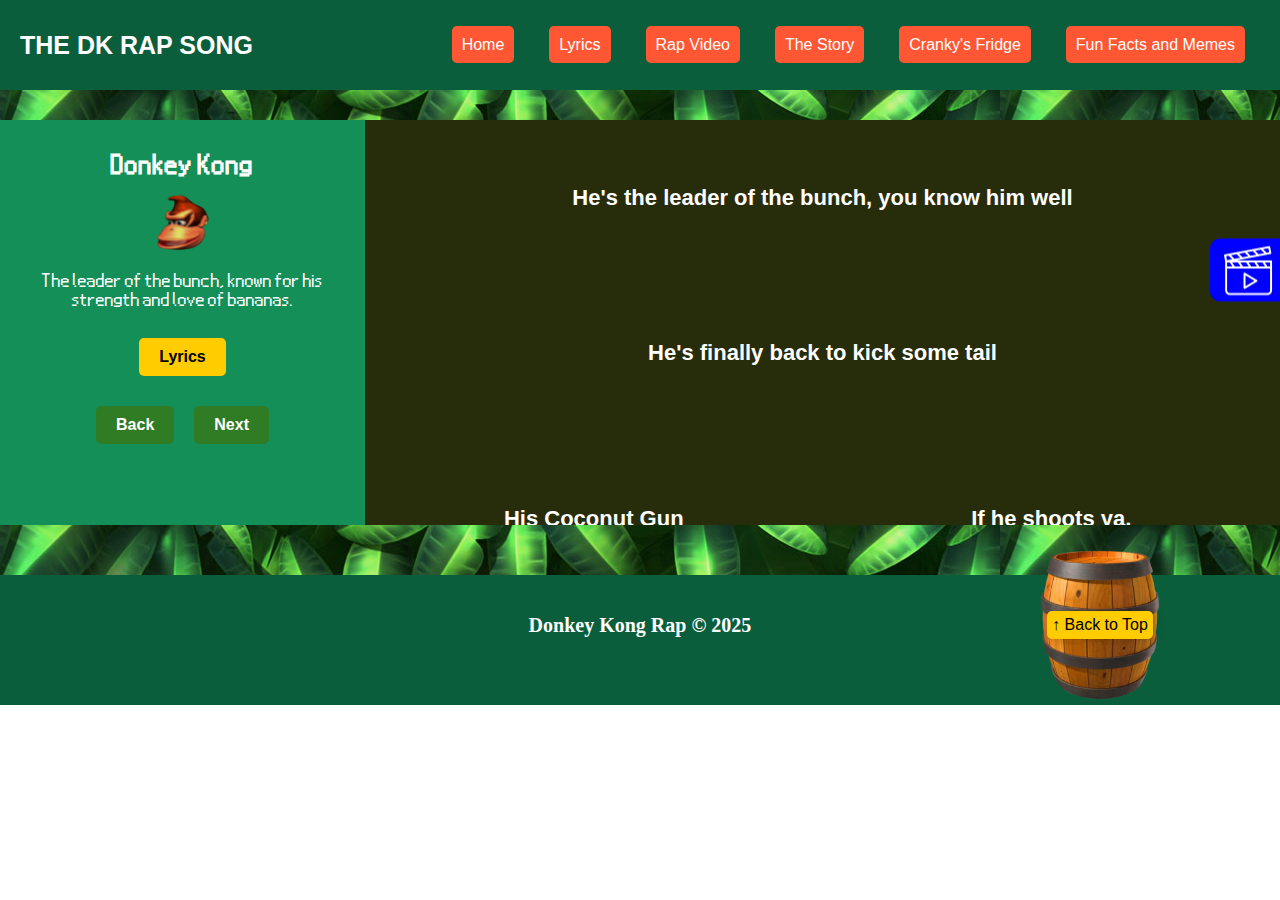
<file: characters/dk.html>
<!DOCTYPE html>
<html lang="en">

<head>
    <meta charset="UTF-8">
    <meta name="viewport" content="width=device-width, initial-scale=1.0">

    <title>Donkey Kong Rap</title>
    <link rel="stylesheet" href="../css/styles.css">
    <link rel="stylesheet" href="../css/responsive.css">
</head>

<body>
    <!-- Header Section: Contains the logo and navigation menu -->
    <header>
     <a href="../" class="logo-link">THE DK RAP SONG</a>
 
     <!-- Hamburger Menu Checkbox -->
     <input type="checkbox" id="menu-toggle" class="menu-checkbox">
     <label for="menu-toggle" class="menu-icon">&#9776;</label>
 
        <!-- Navigation Menu -->
        <nav>
         <ul class="nav-links">
             <li><a href="../">Home</a></li>
             <li><a href="../lyrics.html">Lyrics</a></li>
             <li><a href="../#dk-rap">Rap Video</a></li>
             <li>
                 <a href="#">The Story</a>
                <ul>
                    <li><a href="../intro.html">Intro</a></li>
                    <li><a href="../characters/dk.html">DK</a></li>
                    <li><a href="../characters/tiny.html">Tiny</a></li>
                    <li><a href="../characters/lanky.html">Lanky</a></li>
                    <li><a href="../characters/diddy.html">Diddy</a></li>
                    <li><a href="../characters/chunky.html">Chunky</a></li>
                </ul>
            </li>
            <li><a href="../crankysfridge.html">Cranky's Fridge</a></li>
            <li><a href="../funfacts.html">Fun Facts and Memes</a></li>
        </ul>
    </nav>
</header>

<!-- Floating Call-To-Action Button -->
<div class="scrolling-cta-box">
    <img src="../images/video-icon.png" alt="Video Icon" class="cta-icon">
    <a href="../index.html#dk-rap" class="cta-link">Video</a>
 </div>


<!-- Character Box Template-->


<div class="character-header-box"> <!-- Creates a full-width section -->
   
</div>

<div class="character-container-outerbox">
    <div class="character-inner-container">
        <div class="character-left-box">
            <div class="dk-fun-facts-container">
                <div class="dk-fun-facts-box">
                    <h1>Donkey Kong</h1> <!-- Heading inside the full-width box -->
                        <img src="../images/head-cutouts/dk-cutout.png" class="character-page-image" alt="Donkey Kong Head" />
                    <p>The leader of the bunch, known for his strength and love of bananas.</p>
                  
                    <!-- Lyrics Button -->
                    <a href="../lyrics.html#donkey-kong" class="character-lyrics-anchor-button">Lyrics</a>
                    <br>
                    <!-- Ensure the navigation buttons are INSIDE this box -->
                    <!-- Ensure the navigation buttons are INSIDE this box -->
                    <div class="navigation-buttons">
                        <a href="../intro.html" class="nav-button">Back</a>
                        <a href="tiny.html" class="nav-button">Next</a>
                    </div>
                </div>
            </div>
        </div>
        
        <div class="character-right-box">


            <div class="character-content-box">
           
<!-- Lyrics Section -->


<div class="full-width-character-lyric-box dk-box1"> <!-- Creates a full-width section -->
    <h1>He's the leader of the bunch, you know him well</h1> <!-- Heading inside the full-width box -->
</div>

    
    <div class="full-width-character-lyric-box dk-box2"> <!-- Creates a full-width section -->
        <h1>He's finally back to kick some tail
        </h1> <!-- Heading inside the full-width box -->
    </div>

    <div class="two-box-character-lyric-box"> <!-- Creates a two-column layout -->
        <div class="two-box-character-lyric-box-left dk-box3-left"><h1>His Coconut Gun<br>can fire in spurts</h1></div> <!-- Left column -->
        <div class="two-box-character-lyric-box-right dk-box3-right"><h1>If he shoots ya,<br> it's gonna hurt!</h1></div> <!-- Right column -->
    </div>

    <div class="three-box-character-lyric-box"> <!-- Creates a three-column layout -->
        <div class="three-box-character-lyric-box-box-one dk-box4-box1"><h1> He's bigger</h1></div> <!-- First column -->
        <div class="three-box-character-lyric-box-box-two dk-box4-box2"><h1>faster</h1></div> <!-- Second column -->
        <div class="three-box-character-lyric-box-box-three dk-box4-box3"><h1>and stronger too</h1></div> <!-- Third column -->
    </div>


    <div class="full-width-character-lyric-box dk-box5"> <!-- Creates a full-width section -->
        <h1> He's the first member of the D.K. crew!
            
            </h1> <!-- Heading inside the full-width box -->
        </div>
            <div class="full-width-character-lyric-box dk-box6"> <!-- Creates a full-width section -->
                <h1> Huh!</h1> <!-- Heading inside the full-width box -->
            </div>


          </div>
        </div>
    </div>
    </div>
    <div class="character-header-box-footer"> <!-- Creates a full-width section -->

    </div>

    
<!-- Footer Section -->
<footer>
    <h4>Donkey Kong Rap &copy; 2025</h4>
    <div class="back-to-top-wrapper">
        <img src="../images/barrel-outline.png" alt="Barrel" class="back-to-top-image">
        <a href="#" class="back-to-top">↑ Back to Top</a>
    </div>
</footer>

</body>
</html>
</file>
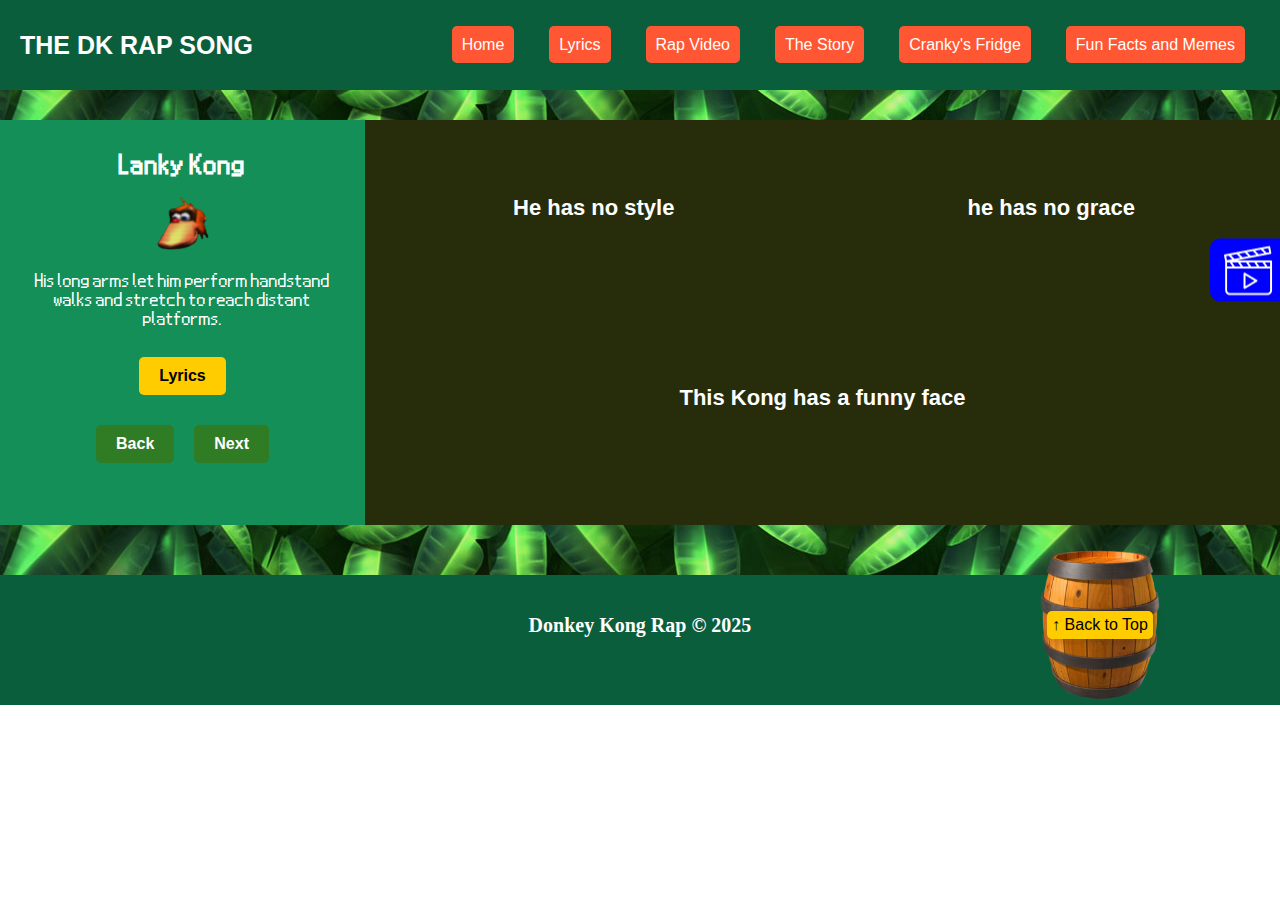
<file: characters/lanky.html>
<!DOCTYPE html>
<html lang="en">

<head>
    <meta charset="UTF-8">
    <meta name="viewport" content="width=device-width, initial-scale=1.0">

    <title>Donkey Kong Rap</title>
    <link rel="stylesheet" href="../css/styles.css">
    <link rel="stylesheet" href="../css/responsive.css">
</head>

<body>
    <!-- Header Section: Contains the logo and navigation menu -->
    <header>
     <a href="../" class="logo-link">THE DK RAP SONG</a>
 
     <!-- Hamburger Menu Checkbox -->
     <input type="checkbox" id="menu-toggle" class="menu-checkbox">
     <label for="menu-toggle" class="menu-icon">&#9776;</label>
 
         <!-- Navigation Menu -->
         <nav>
            <ul class="nav-links">
                <li><a href="../">Home</a></li>
                <li><a href="../lyrics.html">Lyrics</a></li>
                <li><a href="../#dk-rap">Rap Video</a></li>
                <li>
                    <a href="#">The Story</a>
                <ul>
                    <li><a href="../intro.html">Intro</a></li>
                    <li><a href="../characters/dk.html">DK</a></li>
                    <li><a href="../characters/tiny.html">Tiny</a></li>
                    <li><a href="../characters/lanky.html">Lanky</a></li>
                    <li><a href="../characters/diddy.html">Diddy</a></li>
                    <li><a href="../characters/chunky.html">Chunky</a></li>
                </ul>
            </li>
            <li><a href="../crankysfridge.html">Cranky's Fridge</a></li>
            <li><a href="../funfacts.html">Fun Facts and Memes</a></li>
        </ul>
    </nav>
</header>

<!-- Floating Call-To-Action Button -->
<div class="scrolling-cta-box">
    <img src="../images/video-icon.png" alt="Video Icon" class="cta-icon">
    <a href="../index.html#dk-rap" class="cta-link">Video</a>
 </div>

<!-- Character Box Template-->


<div class="character-header-box"> <!-- Creates a full-width section -->
   
</div>

<div class="character-container-outerbox">
    <div class="character-inner-container">
        <div class="character-left-box">
           
            <div class="dk-fun-facts-container">
                <div class="dk-fun-facts-box">
                    <h1>Lanky Kong</h1> <!-- Heading inside the full-width box -->
       
                        <img src="../images/head-cutouts/lanky-cutout.png" class="character-page-image" alt="Donkey Kong Head" />
                
                    <p>His long arms let him perform handstand walks and stretch to reach distant platforms.</p>
                  
                    <!-- Lyrics Button -->
                    <a href="../lyrics.html#lanky-kong" class="character-lyrics-anchor-button">Lyrics</a>
                    <br> 
                    <!-- Ensure the navigation buttons are INSIDE this box -->
                    <div class="navigation-buttons">
                        <a href="tiny.html" class="nav-button">Back</a>
                        <a href="diddy.html" class="nav-button">Next</a>
                    </div>
                    </div>
            </div>
            </div>
        <div class="character-right-box">


            <div class="character-content-box">
           
<!-- Lyrics Section -->

<div class="two-box-character-lyric-box"> <!-- Creates a two-column layout -->
    <div class="two-box-character-lyric-box-left lanky-box1-left"><h1>He has no style</h1></div> <!-- Left column -->
    <div class="two-box-character-lyric-box-right lanky-box1-right"><h1>he has no grace</h1></div> <!-- Right column -->
</div>
    
    <div class="full-width-character-lyric-box lanky-box2"> <!-- Creates a full-width section -->
        <h1>This Kong has a funny face</h1> <!-- Heading inside the full-width box -->
    </div>

    <div class="full-width-character-lyric-box lanky-box3"> <!-- Creates a full-width section -->
        <h1>He can handstand when he needs to</h1> <!-- Heading inside the full-width box -->
    </div>

    <div class="two-box-character-lyric-box"> <!-- Creates a two-column layout -->
        <div class="two-box-character-lyric-box-left lanky-box4-left"><h1>And stretch his arms out,</h1></div> <!-- Left column -->
        <div class="two-box-character-lyric-box-right lanky-box4-right"><h1>just for you</h1></div> <!-- Right column -->
    </div>

    <div class="full-width-character-lyric-box lanky-box5"> <!-- Creates a full-width section -->
        <h1>Inflate himself just like a balloon</h1> <!-- Heading inside the full-width box -->
    </div>


    <div class="three-box-character-lyric-box"> <!-- Creates a three-column layout -->
        <div class="three-box-character-lyric-box-box-one lanky-box6-box1"><h1> This crazy Kong</h1></div> <!-- First column -->
        <div class="three-box-character-lyric-box-box-two lanky-box6-box2"><h1>just digs </h1></div> <!-- Second column -->
        <div class="three-box-character-lyric-box-box-three lanky-box6-box3"><h1>this tune!</h1></div> <!-- Third column -->
    </div>


    <div class="full-width-character-lyric-box lanky-box7"> <!-- Creates a full-width section -->
        <h1> Huh!
            
            </h1> <!-- Heading inside the full-width box -->
    </div>
          </div>
        </div>
    </div>
    </div>
    
    <div class="character-header-box-footer"> <!-- Creates a full-width section -->

    </div>
    
<!-- Footer Section -->
<footer>
    <h4>Donkey Kong Rap &copy; 2025</h4>
    <div class="back-to-top-wrapper">
        <img src="../images/barrel-outline.png" alt="Barrel" class="back-to-top-image">
        <a href="#" class="back-to-top">↑ Back to Top</a>
    </div>
</footer>

</body>
</html>
</file>
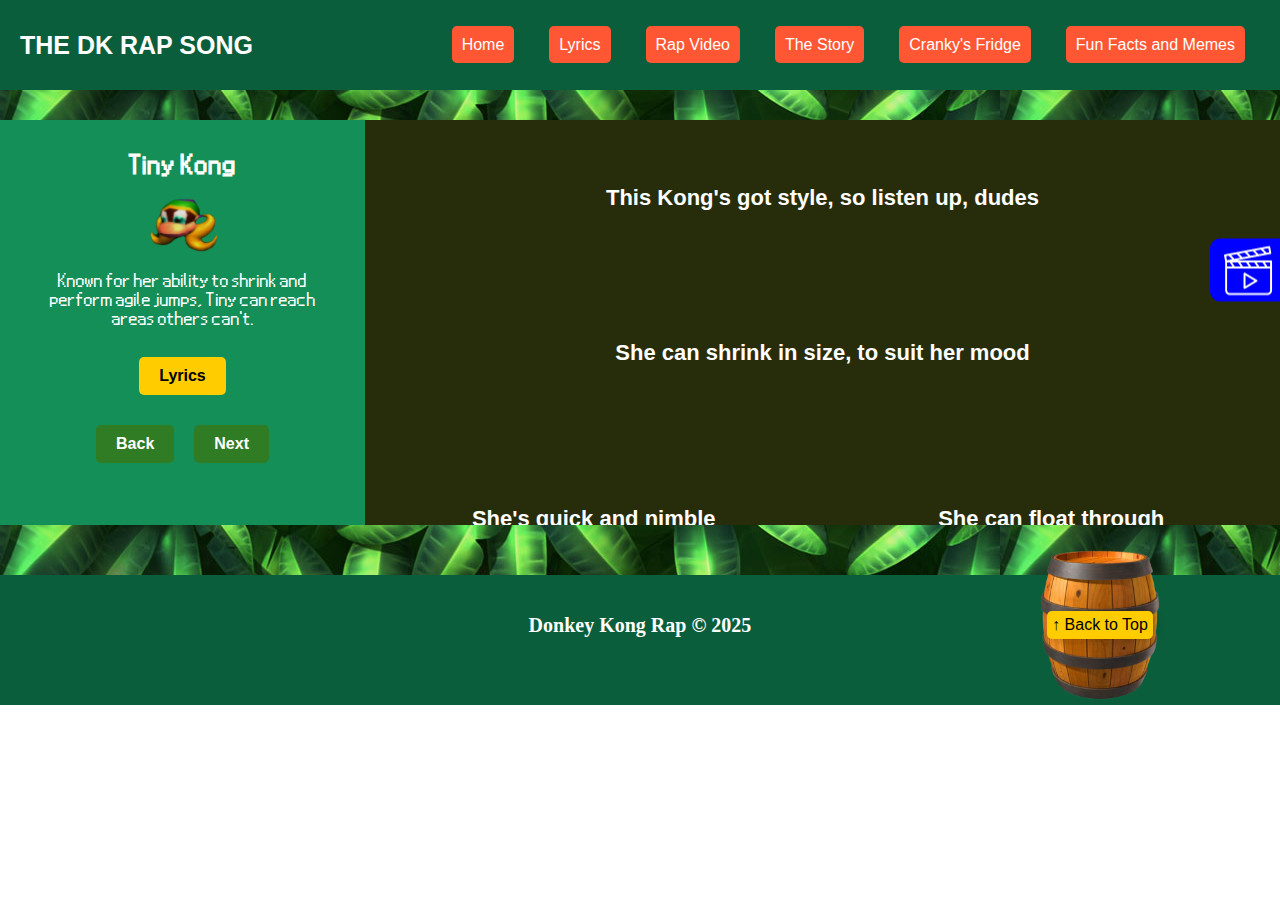
<file: characters/tiny.html>
<!DOCTYPE html>
<html lang="en">

<head>
    <meta charset="UTF-8">
    <meta name="viewport" content="width=device-width, initial-scale=1.0">

    <title>Donkey Kong Rap</title>
    <link rel="stylesheet" href="../css/styles.css">
    <link rel="stylesheet" href="../css/responsive.css">
</head>

<body>
   <!-- Header Section: Contains the logo and navigation menu -->
   <header>
    <a href="../" class="logo-link">THE DK RAP SONG</a>

    <!-- Hamburger Menu Checkbox -->
    <input type="checkbox" id="menu-toggle" class="menu-checkbox">
    <label for="menu-toggle" class="menu-icon">&#9776;</label>

        <!-- Navigation Menu -->
        <nav>
            <ul class="nav-links">
                <li><a href="../">Home</a></li>
                <li><a href="../lyrics.html">Lyrics</a></li>
                <li><a href="../#dk-rap">Rap Video</a></li>
                <li>
                    <a href="#">The Story</a>
                <ul>
                    <li><a href="../intro.html">Intro</a></li>
                    <li><a href="../characters/dk.html">DK</a></li>
                    <li><a href="../characters/tiny.html">Tiny</a></li>
                    <li><a href="../characters/lanky.html">Lanky</a></li>
                    <li><a href="../characters/diddy.html">Diddy</a></li>
                    <li><a href="../characters/chunky.html">Chunky</a></li>
                </ul>
            </li>
            <li><a href="../crankysfridge.html">Cranky's Fridge</a></li>
            <li><a href="../funfacts.html">Fun Facts and Memes</a></li>
        </ul>
    </nav>
</header>

<!-- Floating Call-To-Action Button -->
<div class="scrolling-cta-box">
    <img src="../images/video-icon.png" alt="Video Icon" class="cta-icon">
    <a href="../index.html#dk-rap" class="cta-link">Video</a>
 </div>

<!-- Character Box Template-->


<div class="character-header-box"> <!-- Creates a full-width section -->

</div>

<div class="character-container-outerbox">
    <div class="character-inner-container">
        <div class="character-left-box">
           
            <div class="dk-fun-facts-container">
                <div class="dk-fun-facts-box">
                    <h1>Tiny Kong</h1> <!-- Heading inside the full-width box -->
               
                        <img src="../images/head-cutouts/tiny-cutout.png" class="character-page-image" alt="Donkey Kong Head" />

                    <p>Known for her ability to shrink and perform agile jumps, Tiny can reach areas others can't.</p>
                  
                    <!-- Lyrics Button -->
                    <a href="../lyrics.html#tiny-kong" class="character-lyrics-anchor-button">Lyrics</a>
                    <br>
                    <!-- Ensure the navigation buttons are INSIDE this box -->
                    <div class="navigation-buttons">
                        <a href="dk.html" class="nav-button">Back</a>
                        <a href="lanky.html" class="nav-button">Next</a>
                    </div>
                    </div>
            </div>
            </div>
        <div class="character-right-box">


            <div class="character-content-box">
           
<!-- Lyrics Section -->

<div class="full-width-character-lyric-box tiny-box1"> <!-- Creates a full-width section -->
    <h1>This Kong's got style, so listen up, dudes</h1> <!-- Heading inside the full-width box -->
</div>

    
    <div class="full-width-character-lyric-box tiny-box2"> <!-- Creates a full-width section -->
        <h1>She can shrink in size, to suit her mood  </h1> <!-- Heading inside the full-width box -->
    </div>

    <div class="two-box-character-lyric-box"> <!-- Creates a two-column layout -->
        <div class="two-box-character-lyric-box-left tiny-box3-left"><h1>She's quick and nimble<br> when she needs to be</h1></div> <!-- Left column -->
        <div class="two-box-character-lyric-box-right tiny-box3-right"><h1>She can float through<br> the air and climb up trees!</h1>
    </div> <!-- Right column -->
    </div>

    <div class="full-width-character-lyric-box tiny-box4"> <!-- Creates a full-width section -->
        <h1>If you choose heryou'll not choose wrong</h1> <!-- Heading inside the full-width box -->
    </div>
    
    <div class="three-box-character-lyric-box"> <!-- Creates a three-column layout -->
        <div class="three-box-character-lyric-box-box-one tiny-box5-box1"><h1> With a skip</h1></div> <!-- First column -->
        <div class="three-box-character-lyric-box-box-two tiny-box5-box2"><h1>and a hop,</h1></div> <!-- Second column -->
        <div class="three-box-character-lyric-box-box-three tiny-box5-box3"><h1>she's one cool Kong</h1></div> <!-- Third column -->
    </div>

    <div class="full-width-character-lyric-box tiny-box6"> <!-- Creates a full-width section -->
        <h1> Huh!
            
            </h1> <!-- Heading inside the full-width box -->
    </div>


          </div>
        </div>
    </div>
    </div>
    <div class="character-header-box-footer"> <!-- Creates a full-width section -->

    </div>

<!-- Footer Section -->
<footer>
    <h4>Donkey Kong Rap &copy; 2025</h4>
    <div class="back-to-top-wrapper">
        <img src="../images/barrel-outline.png" alt="Barrel" class="back-to-top-image">
        <a href="#" class="back-to-top">↑ Back to Top</a>
    </div>
</footer>

</body>
</html>
</file>
<file: css/styles.css>
/* =============================
   DK RAP SONG CSS DOCUMENT - UPDATED 2025 - styles.css 
   ============================= */
/* =============================
   Overall Page Structure
   ============================= */
  
   @font-face {

    font-family: 'Nintendo-DS-BIOS';

    src: url('../assets/Nintendo-DS-BIOS.ttf') format('truetype');

}

html {
    -webkit-text-size-adjust: 100%;
    -ms-text-size-adjust: 100%;
  }
  


/* Defines the overall page layout using CSS Grid */
body {
    display: grid; /* Creates a grid layout */
    grid-template-rows: auto 1fr auto; /* Defines three rows: header, main content, and footer */
    grid-template-columns: 1fr; /* Single column layout */
    margin: 0; /* Removes default margin */
    padding: 0; /* Removes default padding */

}

/* =============================
   Header (Navigation Bar)
   ============================= */

/* Styles the header section */
header {
    display: flex; /* Uses flexbox for alignment */
    justify-content: space-between; /* Spaces elements evenly */
    align-items: center; /* Aligns elements vertically */
    background: #0b5e3b; /* Sets background color */
    color: white; /* Sets text color */
    padding: 20px; /* Adds padding inside header */
    height: 50px; /* Sets fixed height */
    grid-column: 1 / -1; /* Spans across all columns */
    z-index: 100;
   
}


/* =============================
   Logo Styling
   ============================= */

/* Desktop Logo */
.logo-link {
    font-size: 25px;
    text-decoration: none;
    color: inherit;
    font-weight: bold;
    font-family: Verdana, Geneva, Tahoma, sans-serif;
}

/* Desktop Navigation */
.nav-links {
    display: flex;
    list-style: none;
    gap: 20px;
}

/* =============================
   Navigation Menu
   ============================= */

/* Styles the navigation list */
nav ul {
    font-family: Verdana, Geneva, Tahoma, sans-serif; /* Sets font */
    font-size: 16px; /* Sets font size */
    list-style: none; /* Removes default list styling */
    padding: 0; /* Removes padding */
    margin: 0; /* Removes margin */
    z-index: 10; /* Ensures navigation stays above other elements */
}

/* Styles navigation items */
nav ul li {
    position: relative; /* Allows dropdown positioning */
    display: inline-block; /* Arranges items in a row */
    margin-right: 15px; /* Adds spacing between items */
}

/* Styles dropdown menu */
nav ul li ul {
    display: none; /* Hides dropdown initially */
    position: absolute; /* Positions dropdown absolutely */
    background: #ffdd57; /* Sets background color */
    padding: 10px; /* Adds padding inside dropdown */
    border-radius: 5px; /* Rounds corners */
    list-style: none; /* Removes bullet points */
    top: calc(100% + 10px); /* Positions dropdown below parent */
    left: 0; /* Aligns dropdown with parent */
}

/* Shows dropdown on hover */
nav ul li:hover ul {
    display: block;
}

/* Styles dropdown list items */
nav ul li ul li {
    display: block;
    margin: 20px 0; /* Adds vertical spacing */
    padding: 5px 10px; /* Adds padding */
}

/* Styles navigation links */
nav a {
    text-decoration: none; /* Removes underline */
    padding: 10px; /* Adds padding inside links */
    background: #ff5733; /* Sets background color */
    color: white; /* Sets text color */
    border-radius: 5px; /* Rounds corners */
    transition: background 0.3s; /* Smooth background transition */
}

/* Changes link background color on hover */
nav a:hover {
    background: #d94326;
}

/* =============================
   Footer Styling
   ============================= */

/* Styles the footer */
footer {
    position: relative; /* Needed to contain the button */
    background: #0b5e3b; /* Sets background color */
    height: 100px; /* Increased height to help with layering */
    overflow: visible; /* Allows elements to layer on top */
    padding: 0 0 30px 0; /* Adjust padding for spacing */
    display: flex;
    justify-content: center;
    align-items: center;
    z-index: 10; /* Keeps footer in the stacking context */
}

/* Styles footer heading */
footer h4 {
    font-size: 20px; /* Sets font size */
    color: white; /* Sets text color */
    text-align: center; /* Centers text */
    flex-grow: 1; /* Allows it to take available space */
}

/* =============================
   Back to Top Button + Barrel Layering
   ============================= */

/* Wrapper for the button and image */
.back-to-top-wrapper {
    position: absolute; /* Allows it to overlap footer and section */
    right: 120px; /* Aligns to right */
    bottom: 20px; /* Positions it to overlap last section and footer */
    width: 120px; /* Adjusted for barrel size */
    height: 120px;
    display: flex;
    justify-content: center;
    align-items: center;
    z-index: 500; /* Ensures it's above the footer and last section */
}

/* The barrel image */
.back-to-top-image {
    position: absolute;
    width: 120px; /* Ensures full visibility */
    height: 150px; /* Slightly larger for proper overlap */
    z-index: 1; /* Keeps image behind button */
}

/* Back to Top button */
.back-to-top {
    position: absolute; /* Ensures it sits on top of the barrel */
    background: #ffcc00; /* Solid yellow background */
    color: #000; /* Sets text color */
    font-family: Verdana, Geneva, Tahoma, sans-serif; /* Sets font */
    text-decoration: none; /* Removes underline */
    text-align: center; /* Centers text */
    border-radius: 5px; /* Rounds corners */
    padding: 5px; /* Adds padding */
    font-size: 16px; /* Sets font size */
    box-shadow: 2px 2px 10px rgba(0, 0, 0, 0.2); /* Adds shadow effect */
    z-index: 2; /* Ensures button stays ABOVE the image */
}

/* Button hover effect */
.back-to-top:hover {
    background-color: #ffaa00;
}




/* =============================
   Scrolling CTA Box Link
   ============================= */

/* Styles a fixed-position call-to-action box on the right side of the page */
.scrolling-cta-box {
    position: fixed; /* Sticks to the viewport */
    right: -90px; /* Keeps it partially tucked */
    transition: right 0.3s ease-in-out;
    top: 30%; /* Positions vertically at 46% from the top */
    z-index: 50; /* Ensures it appears above most elements */
    transform: translateY(-50%); /* Centers it vertically */
    width: 150px; /* Fixed width */
    background-color: blue; /* Sets background color */
    color: white; /* Sets text color */
    display: flex; /* Uses flexbox for alignment */
    align-items: center; /* Centers content vertically */
    justify-content: center; /* Centers content horizontally */
    border-radius: 10px 0 0 10px; /* Rounds left corners */
    padding: 5px;
    z-index: 1003;
}

.scrolling-cta-box:hover {
    right: 0px; /* Fully slides out on hover */
}

.cta-link {
    display: flex;
    align-items: center;
    color: #fff;
    text-decoration: none;
    border-radius: 5px 0 0 5px;
    font-weight: bold;
    font-family: Verdana, Geneva, Tahoma, sans-serif;
    font-size: 20px;
    text-decoration: none; /* Removes underline */
    padding: 15px 5px 15px 15px;
    border-radius: 10px 0 0 10px;
    white-space: nowrap; /* Prevents text wrapping */
}

.cta-icon {
    width: 50px; /* Adjust size as needed */
    height: auto;
    margin-left: -10px;
}

/* Adjusts padding on hover */
.scrolling-cta-box a:hover {
    padding: 15px 5px 15px 15px;
}

/* =============================
   Page Structure Ends
   ============================= */


/* =============================
   HOMEPAGE - STARTS
   ============================= */
/* =============================
   Homepage - Hero - Character Header
   ============================= */

/* Wrapper for the character image */
.homepage-header-box {
    width: 100%; /* Full width */
    position: relative;
    display: inline-block; /* Ensures it wraps around the image */
}

/* Styles the character image */
.character-image {
    width: 100%; /* Makes the image responsive */
    height: 230px; /* Fixed height */
    object-fit: cover; /* Ensures image fills without distortion */
    object-position: top;
    display: block; /* Removes extra space below the image */
}

/* =============================
   Homepage - Hero - Floating Button 
   ============================= */

   /* Styles the floating button */
.floating-button {
    position: absolute;
    bottom: -21%; /* Positions the button below the image */
    left: 50%; /* Centers horizontally */
    transform: translate(-50%, -50%); /* Perfect centering */
    background: #ffcc00;
    color: #000;
    font-family: Verdana, Geneva, Tahoma, sans-serif;
    border: none;
    padding: 10px 20px;
    font-size: 20px;
    border-radius: 5px;
    box-shadow: 2px 2px 10px rgba(0, 0, 0, 0.2); /* Adds a slight shadow */
    overflow: hidden;
}

/* Hover effect for floating button */
.floating-button:hover {
    background: #ffaa00;
}

/* =============================
   Hero Box Section - "Legendary Anthem of the Kong Crew!"
   ============================= */
   

/* Styles the hero section */
.hero-box {
    display: flex;
    flex-direction: column; /* Stacks elements vertically */
    justify-content: center; /* Centers vertically */
    align-items: center; /* Centers horizontally */
    height: auto;
    text-align: center;
    background-color: #d9f0d7; /* Light green background */
    padding: 50px 150px;
}

/* Styles the main heading in hero section */
.hero-box h1 {
    margin-bottom: 20px;
    font-size: 22px;
    font-family: Verdana, Geneva, Tahoma, sans-serif;
}

/* Styles the paragraph in hero section */
.hero-box p {
    padding: 0 250px;
    font-size: 20px;
    font-family: Verdana, Geneva, Tahoma, sans-serif;
    text-align: center;
}

/* Styles the unordered list in hero section */
.hero-box ul {
    font-size: 20px;
    font-family: Verdana, Geneva, Tahoma, sans-serif;
    list-style: none; /* Removes bullet points */
    padding: 0 100px 30px;
    margin: 0;
    display: flex;
    flex-direction: column; /* Stacks items vertically */
    align-items: center; /* Centers items horizontally */
}

/* Styles the links inside the list */
.hero-box ul li a {
    text-decoration: none;
    color: #3CB371; /* Green color */
}

/* Hover effect for list links */
.hero-box ul li a:hover {
    color: #ffaa00; /* Changes color to yellow on hover */
}


/* =============================
   Origin Story Boxes
   ============================= */

/* =============================
   Origin Story - Section 1 - 2 Column Box
   ============================= */

   .origin-story-box {
    display: grid;
    grid-template-columns: 1fr 1fr; /* Creates two equal columns */
    align-items: center; /* Align content vertically */
    justify-content: center; /* Centers the grid */
    text-align: left; /* Align text to left */
    background-color: #272d0b;
    padding: 50px 100px;
    gap: 40px; /* Adds space between columns */
    color: white;
}

.origin-story-box h1 {
    font-family: Verdana, Geneva, Tahoma, sans-serif;
    font-size: 22px;
    grid-column: span 2; /* Makes the title span across both columns */
    text-align: center;
    margin-bottom: 0;
}

.origin-story-box p {
    font-family: Verdana, Geneva, Tahoma, sans-serif;
    font-size: 18px;
    padding: 0 10px;
    max-width: 600px; /* Controls text width for readability */
    line-height: 1.5; 
}

.score-image {
    width: 100%; /* Makes the image responsive */
    height: 280px;
    object-fit: cover;
    object-position: top;
    display: block;
}

/* =============================
   Origin Story - Section 2 - 3 Mini Boxes
   ============================= */

.origin-story-box-2 {
    display: flex;
    flex-direction: column;
    justify-content: center;
    align-items: center;
    height: auto;
    text-align: center;
    background-color: #272d0b;
    padding: 10px 50px 10px 50px;
}

.origin-story-box-2 h1, 
.origin-story-box-2 h2 {
    margin-bottom: 20px;
    font-size: 26px;
    font-family: Verdana, Geneva, Tahoma, sans-serif;
    color: white;
}

.origin-story-grid {
    display: flex;
    flex-direction: row;
    gap: 20px;
    justify-content: center;
    max-width: 100%;
    flex-wrap: wrap;
}

.origin-item {
    background: #b4b9f8;
    padding: 20px;
    border-radius: 8px;
    flex: 1;
    min-width: 250px;
    max-width: 300px;
    text-align: left;
    box-shadow: 0px 2px 5px rgba(0, 0, 0, 0.15);
    color: white;
    font-family: Verdana, Geneva, Tahoma, sans-serif;
}

.origin-item:hover {
    background: #4CAF50;
    color: white;
}

.origin-item h3 {
    font-size: 20px;
    margin-bottom: 10px;
    color: #040403;
}

.origin-item p {
    font-size: 18px;
    line-height: 1.4;
    color: #040403;
}


/* =============================
    Origin Story - Section 3 - Full Width Box - Legacy Box
   ============================= */

.legacy-box {
    display: flex;
    flex-direction: column;
    justify-content: center;
    align-items: center;
    height: auto;
    text-align: center;
    background-color: #272d0b;
    color: white;
    padding: 50px 100px;
}

.legacy-box h1 {
    font-family: Verdana, Geneva, Tahoma, sans-serif;
    font-size: 22px;
    margin-bottom: 20px;
}

.legacy-box p {
    font-family: Verdana, Geneva, Tahoma, sans-serif;
    font-size: 18px;
    max-width: 700px;
    line-height: 1.5; 
}


/* =============================
   Video Box - 3-Grid Container
   ============================= */

   .three-grid-container {
    display: grid;
    grid-template-columns: 1fr 3fr 1fr; /* Defines three columns */
    grid-template-rows: auto 1fr auto auto; /* Defines row structure */
    gap: 0;
    width: 100%;
}

/* =============================
   Sidebars
   ============================= */

/* Styles both sidebars with a background image */
.three-grid-sidebar {
    background-image: url("../images/dk-foliage.jpg"); /* Adds background image */
    background-size: cover; /* Ensures image fully covers sidebar */
    background-position: center; /* Centers the image */
    padding: 20px; /* Adds padding inside sidebar */
    display: flex;
    justify-content: center; /* Centers horizontally */
    align-items: center; /* Centers vertically */
    height: 100%; /* Ensures full height */

}

/* Left Sidebar Styling */
.three-grid-left-sidebar {
    height: auto; /* Adapts height to content */
    display: flex;
    justify-content: center;
    align-items: center;

}

/* Right Sidebar Specific */
.three-grid-right-sidebar {
    display: flex;
    justify-content: center;
    align-items: center;
    height: auto; /* Adapts height to content */
}

/* Buttons in Sidebars */
.sidebar-btn {
    display: inline-block;
    padding: 12px 20px;
    background: #ffcc00;
    color: black;
    text-decoration: none;
    border-radius: 5px;
    font-weight: bold;
    text-align: center;
    transition: background 0.3s ease-in-out, transform 0.2s ease;
}

.sidebar-btn:hover {
    background: #ffaa00;
    transform: scale(1.05);
}

/* =============================
   Video Box - Main Content Area (Youtube Video Embedded) 
   ============================= */

.three-grid-main-content {
    background: #b4b9f8; /* Sets background color */
    padding: 50px; /* Adds padding around content */
    height: auto; /* Adjusts height to content */
    display: flex;
    flex-direction: column; /* Stacks elements vertically */
    justify-content: center; /* Centers vertically (if a height is set) */
    align-items: center; /* Centers horizontally */
    text-align: center; /* Centers text inside elements */
}

/* =============================
   Character Reference Cards
   ============================= */

   .character-reference-box {
    display: flex;
    flex-direction: column; /* Stack elements in a single column */
    justify-content: center; /* Center vertically */
    align-items: center; /* Center horizontally */
    height: auto; 
    text-align: center; /* Ensures text is centered */
   background: #0b5e3b; /* Sets background color */
    padding: 50px 20px 100px 20px;
}

/* =============================
  Character Reference Cards - Container
   ============================= */

.character-reference-grid-container {
    display: grid;
    grid-template-columns: repeat(5, 1fr); /* Creates five equal columns */
    gap: 20px; /* Adds space between items */
    padding: 40px 20px 20px; /* Extra padding on top to prevent clipping */
}

/* =============================
 Character Reference Cards - Cutout Images
   ============================= */

.cutout-image {
    position: absolute;
    top: -50px; /* Moves the image slightly higher */
    left: 50%;
    transform: translateX(-50%);
    width: 120px; /* Adjust based on desired size */
    z-index: 10; /* Ensures it stays above other elements */
    transition: filter 0.3s ease-in-out; /* Smooth transition effect */
}

/* Grayscale Effect on Hover */
.cutout-image:hover {
    filter: grayscale(100%);
}

/* =============================
    Character Reference Cards - Card Styling
   ============================= */

   .card {
    position: relative; /* Allows button to be positioned relative to card */
    background: #f4f4f4;
    padding: 40px 15px 10px; /* Adjusted bottom padding for button space */
    border-radius: 8px;
    box-shadow: 2px 2px 10px rgba(0, 0, 0, 0.1);
    text-align: center;
    z-index: 8;
    height: 100%; /* Ensures all cards have equal height */
    display: flex;
    flex-direction: column;
    justify-content: space-between; /* Ensures content is evenly spaced */
}


/* =============================
 Character Reference Cards - Title Styling
============================= */

.card h2 {
    font-size: 22px; /* Adjust size as needed */
    font-family: Verdana, Geneva, Tahoma, sans-serif;
    margin: 5px 0px 2px 0; /* Controls space above and below the title */
}

/* =============================
 Character Reference Cards - Paragraph Styling
============================= */

.card p {
    font-size: 16px; /* Adjust readability */
    font-family: Verdana, Geneva, Tahoma, sans-serif;
    margin: 0px 0px 0px 0;  /* Adds space below paragraph before button */
}
/* =============================
     Character Reference Cards - Card Button Styling
   ============================= */

.card button {
    margin-top: auto; /* Pushes button to the bottom */
    margin-bottom: 10px; /* Keeps 10px padding from bottom */
    background: #ffcc00;
    color: #000;
    font-family: Verdana, Geneva, Tahoma, sans-serif;
    border: none;
    padding: 10px 20px;
    font-size: 20px;
    border-radius: 5px;
    box-shadow: 2px 2px 10px rgba(0, 0, 0, 0.2); /* Adds shadow */
    cursor: pointer;
    transition: background 0.3s ease-in-out;
}

/* Hover Effect */
.card button:hover {
    background: #ffaa00;
}


/* Character names (h2) as clickable links */
.character-name {
    text-decoration: none; /* Remove underline */
    color: black; /* Default color */
    transition: color 0.3s ease-in-out;
}

/* Hover effect - Turn green */
.character-name:hover {
    color: green;
}

/* =============================
   Reference Article Box
   ============================= */

   .reference-article-box {
    display: flex;
    flex-direction: column; /* Stack elements in a single column */
    justify-content: center; /* Center vertically */
    align-items: center; /* Center horizontally */
    height: auto; 
    text-align: center; /* Ensures text is centered */
    background-color: #d9f0d7; /* Light green background */
    padding: 50px;
}

/* =============================
  Reference Article Box - Title Styling
   ============================= */

.reference-article-box h1 {
    font-size: 28px;
    margin-bottom: 20px;
    font-family: Verdana, Geneva, Tahoma, sans-serif;
}

/* =============================
    Reference Article Box - Grid Layout
   ============================= */

.article-grid {
    display: grid;
    grid-template-columns: repeat(4, 1fr); /* 4 columns per row */
    gap: 20px;
    padding: 20px;
}

/* =============================
     Reference Article Box - Individual Article Box
   ============================= */

.article-item {
    background: #ffffff;
    padding: 20px;
    border-radius: 8px;
    box-shadow: 0px 2px 5px rgba(0, 0, 0, 0.15);
    text-align: left;
    transition: transform 0.3s ease, box-shadow 0.3s ease;
}

/* Hover Effect */
.article-item:hover {
    transform: translateY(-5px);
    box-shadow: 0px 4px 10px rgba(0, 0, 0, 0.3);
}

/* =============================
     Reference Article Box - Article Title Styling
   ============================= */

.article-item h2 {
    font-size: 20px;
    color: #333;
    margin-bottom: 10px;
}

/* =============================
    Reference Article Box - Paragraph Styling
   ============================= */

.article-item p {
    font-size: 16px;
    color: #666;
    line-height: 1.4;
}

/* =============================
  Reference Article Box - Article Links
   ============================= */

.article-item h2 a {
    text-decoration: none; /* Removes underline */
    color: #58a84f; /* Green link color */
    transition: color 0.3s ease-in-out;
}

.article-item h2 a:hover {
    color: #ffcc00; /* Changes to yellow on hover */
}

/* =============================
   HOMEPAGE - ENDS
   ============================= */


/* =============================
   LYRICS PAGE - STARTS
   ============================= */


   /* =============================
   LYRICS PAGE - Header Box (Speaker Images)
   ============================= */

.lyrics-scroll-box-container {
    position: relative;
    padding: 10px;
    overflow: hidden;
    background-color: #1e251e;
}

/* Define scrolling animation */
@keyframes scrollLyrics {
    from { transform: translateY(0); }
    to { transform: translateY(-38%); } /* Adjust as needed */
}

/* Checkbox toggles animation state */
#scrollToggle:checked ~ .lyrics-scroll-box-container .lyrics-box {
    animation-play-state: running;
}

/* Hide the checkbox */
#scrollToggle {
    display: none;
}


/* Start/Stop Karaoke Button */
.btn-label-left {
    display: inline-block;
    padding: 10px 20px;
    background: #ffcc00;
    color: black;
    cursor: pointer;
    border-radius: 5px;
    font-weight: bold;
    text-align: center;
    transition: background 0.3s ease-in-out;
    margin-right: 80px;
    font-family: Verdana, Geneva, Tahoma, sans-serif;
    font-size: 16px;
}

.btn-label-left:hover {
    background: #ffaa00;
}

/* Style the buttons */
 .btn-label-right {
    display: inline-block;
    padding: 10px 20px;
    background: #ffcc00;
    color: black;
    cursor: pointer;
    border-radius: 5px;
    font-weight: bold;
    text-align: center;
    transition: background 0.3s ease-in-out;
    text-decoration: none;
    margin-left: 80px;
    font-family: Verdana, Geneva, Tahoma, sans-serif;
    font-size: 16px;
  
}

.btn-label-left:hover, .btn-label-right:hover {
    background: #ffaa00;
}

/* =============================
  LYRICS PAGE - Header Box (Speaker Images) - Grid
   ============================= */

   .lyrics-grid-container {
    width: 100%; /* Full width */
    display: flex; /* Uses flexbox */
    align-items: center; /* Centers vertically */
    justify-content: center; /* Centers content horizontally */
    gap: 10px; /* Adds spacing between columns */
    background-color: #1e251e; 
    position: relative;
    
}

/* Left Speaker Position */
.lyrics-grid-item-1 {
    left: 150px; 
}

/* Right Speaker Position */
.lyrics-grid-item-3 {
    right: 150px; 
}


.lyrics-grid-item-2 {
    display: flex;
    flex-direction: column; /* Stack image and nav vertically */
    justify-content: center; /* Center vertically */
    align-items: center; /* Center horizontally */
    text-align: center; /* Ensure text inside is centered */
    gap: 15px; /* Space between image and nav */
    padding: 20px;
}

/* Make the GIF a small circle with a border */
.lyrics-grid-item-2 img {
    width: 120px; /* Adjust size */
    height: 120px; /* Maintain aspect ratio */
    object-fit: cover; /* Ensure the image fills the circle */
    border-radius: 50%; /* Make it a perfect circle */
    border: 3px solid black; /* Add a border */
}

.lyrics-grid-item-1, .lyrics-grid-item-3 {
    position: fixed;
    width: 200px; /* Ensure it has a fixed width */
    height: 250px; /* Define height for proper alignment */
    display: flex;
    flex-direction: column; /* Stack image and button vertically */
    justify-content: center; /* Center content vertically */
    align-items: center; /* Center content horizontally */
    gap: 10px; /* Space between image and button */
    z-index: 50;
    padding-top: 30px;
    padding-bottom: 50px;
}


/* Ensure Images Scale Properly */
.lyrics-grid-item-1 img, 
.lyrics-grid-item-3 img {
    max-width: 80%;
    height: auto;
    display: block;
}
/* Images Inside Grid Items */
.lyrics-grid-item-1 img {
  padding-right: 80px;
}

/* Images Inside Grid Items */
.lyrics-grid-item-3 img {
    padding-left: 80px;
  }

  /* =============================
    Print Button
   ============================= */

/* Print Lyrics Button */
.print-btn {
    color: black;
    background: #ffcc00;
    font-weight: bold;
    border: none;
    padding: 10px 15px;
    border-radius: 5px;
    cursor: pointer;
    transition: background 0.3s ease-in-out, transform 0.3s ease-in-out;
    position: absolute;
    transform: translateX(130px) translateY(10px); /* Moves button right & down */
}


.print-btn:hover {
    background: #ffaa00;
}


/* =============================
    LYRICS PAGE - Audio Box for MP3
   ============================= */

/* Style the audio player */
audio {
    width: 300px; /* Adjust width as needed */
    color: white; /* Text color */
    border: none;
    padding: 10px;
    border-radius: 0; /* Square shape */
    display: block;
}

/* Style the audio controls panel */
audio::-webkit-media-controls-panel {
    background: #ff5733 !important;
    color: white !important;


}

/* Make buttons (play, pause, volume) white */
audio::-webkit-media-controls-play-button,
audio::-webkit-media-controls-pause-button,
audio::-webkit-media-controls-mute-button,
audio::-webkit-media-controls-volume-slider-container {
    color: white !important;
}

/* Make progress bar (song position box) transparent */
audio::-webkit-media-controls-timeline {
    background: transparent !important;
}

/* Make progress bar handle and text white */
audio::-webkit-media-controls-current-time-display,
audio::-webkit-media-controls-time-remaining-display {
    color: white !important;
}

   /* =============================
    LYRICS PAGE - Secondary Nav Bar for Lyrics
   ============================= */

   /* Center and style the navigation */
.lyrics-nav {
    display: flex;
    flex-wrap: wrap; /* Wrap items if screen is small */
    justify-content: center; /* Center horizontally */
    gap: 10px; /* Space between links */
    padding: 10px;
    width: 50%; /* Ensures nav spans the full width */
}

.lyrics-nav a {
    color: white;
    background: #444;
    padding: 10px 15px;
    text-decoration: none;
    border-radius: 8px;
    transition: background 0.3s ease, transform 0.2s ease;
    font-size: 16px;
    font-family: Verdana, Geneva, Tahoma, sans-serif;
}

.lyrics-nav a:hover {
    background: #555;
    transform: scale(1.05);
}
  
/* =============================
   Lyrics Box (All Lyrics) 
   ============================= */

   .lyrics-box {
    display: flex;
    flex-direction: column; /* Stack elements in a single column */
    justify-content: center; /* Center vertically */
    align-items: center; /* Center horizontally */
    height: auto;
    width: 100%; /* Makes the container full width */
    text-align: center; /* Ensures text is centered */
    background-color: #1e251e; 
    color: black;
    padding: 0px 300px 80px 300px;
    box-sizing: border-box; /* Ensures padding doesn't affect total width */
    cursor: default;
    animation: scrollLyrics 90s linear infinite;
    animation-play-state: paused; /* Default: paused */
}


/* =============================
    Lyrics Box (All Lyrics) - Title
   ============================= */

   .dk-title {
    font-family: Verdana, Geneva, Tahoma, sans-serif;
    font-size: 24px;
    font-weight: bold;
    transition: font-size 0.3s ease-in-out, color 0.3s ease-in-out;
padding-top: 0px;
padding-bottom: 5px;
color: white;
}

/* Hover effect - Enlarges and turns green */
.dk-title:hover {
    font-size: 1.8em;
    color: green;
}

/* =============================
    Lyrics Box (All Lyrics) - Paragraph Styling
   ============================= */

   .lyrics-box p {
    font-family: Verdana, Geneva, Tahoma, sans-serif;
    font-size: 18px;
    color: white;
    
}

.lyrics-section {

    scroll-margin-top: 100px;
}

/* =============================
   Lyrics Box (All Lyrics) - Karaoke Line Hover Styling 
   ============================= */
   
   .karaoke-line {
    display: block;
    padding: 5px 0;
    transition: background 0.3s ease-in-out, color 0.3s ease-in-out, font-size 0.3s ease-in-out;
    line-height: 1.0;
    font-size: 18px;
    color: white; /* Default white text */
    font-family: Verdana, Geneva, Tahoma, sans-serif;
}

/* Hover effect on entire line */
.karaoke-line:hover {
    background: yellow;
    color: black;
    border-radius: 5px;
    font-size: 23px; /* Increases size when hovered */
    padding: 10px 5px;
}

.karaoke-line-2 {
    display: block;
    padding: 5px 0;
    line-height: 1.0;
    font-size: 18px;
    color: black;
}

/* Hover effect on entire line */
.karaoke-line-2:hover {
    background: yellow;
    color: black;
    border-radius: 5px;
    font-size: 23px; /* Increases size when hovered */
    padding: 10px 5px;
}

/* Hover effects - Change to respective colors */
.walnuts:hover {
    color: brown;
    font-size: 30px;
}

.peanuts:hover {
    color: rgb(162, 115, 53);
    font-size: 30px;
}

.pineapple:hover {
    color: rgb(106, 106, 5);
    font-size: 30px;
}

.grapes:hover {
    color: purple;
    font-size: 30px;
}

.melons:hover {
    color: green;
    font-size: 30px;
}

.oranges:hover {
    color: orange;
    font-size: 30px;
}

.coconut-shells:hover {
    color: red;
    font-size: 30px;
}


/* =============================
     Lyrics Box (All Lyrics) - "DK" Title Styling
   ============================= */

   .dk-title {
    font-family: Verdana, Geneva, Tahoma, sans-serif;
    font-size: 28px; /* Default font size */
    font-weight: bold;
    transition: font-size 0.3s ease-in-out, color 0.3s ease-in-out;
    color: white;
}

/* Hover effect: Increase font size by 5px */
.dk-title:hover {
    font-size: 32px; /* 24px + 5px */
    color: green;
}

/* =============================
   Lyrics Box (All Lyrics) - "DK! Donkey Kong!" 
   ============================= */

   .dk-highlight {
    font-weight: bold;
    transition: font-size 0.3s ease-in-out, color 0.3s ease-in-out;
    font-size: 28px; /* Default font size */
    color: white;
}

.dk-highlight:hover { 
    font-size: 32px; /* 18px + 5px */
    color: rgb(240, 152, 11);
    padding: 10px;
} 
/* =============================
    Lyrics Box (All Lyrics) - "Huh!" 
   ============================= */

.huh {
    font-weight: bold;
    transition: font-size 0.3s ease-in-out, color 0.3s ease-in-out;
    font-size: 28px; /* Default font size */
    color: white;
}

/* Hover effect: Increase font size by 5px */
.huh:hover {
    font-size: 32px; /* 18px + 5px */
    color: rgb(240, 152, 11);
    padding: 10px;
}


/* =============================
  Lyrics Box (All Lyrics) - "Come on, Cranky, take it to the fridge!" 
   ============================= */
  
   .fridge {
    font-weight: bold;
    transition: font-size 0.3s ease-in-out, color 0.3s ease-in-out;
    font-size: 18px; /* Default font size */
}

.fridge:hover {
    font-size: 23px; /* Increases size by 5px */
    color: rgb(240, 152, 11);
}

/* =============================
  Lyrics Box (All Lyrics) - "(Ahh, yeah!)" 
   ============================= */

   .ahh-yeah {
    font-weight: bold;
    transition: font-size 0.3s ease-in-out, color 0.3s ease-in-out;
    font-size: 18px; /* Default font size */
}

.ahh-yeah:hover {
    font-size: 23px; /* Increases size by 5px */
    color: rgb(240, 152, 11);
}

/* =============================
   LYRICS PAGE ENDS
   ============================= */


/* =============================
    CHARACTER PAGES GRID TEMPLATE 
    - INTRO -through- CRANKY'S FRIDGE - STARTS
   ============================= */
    /* =============================
   CHARACTER PAGES - Foliage Img Header and Footer Boxes
   ============================= */

   .character-header-box {
    display: flex;
    flex-direction: column;
    justify-content: center;
    align-items: center;
    height: 30px;
    background-image: url("../images/dk-foliage.jpg");
    transition: background 0.3s ease-in-out;
}

.character-header-box-footer {
    display: flex;
    flex-direction: column;
    justify-content: center;
    align-items: center;
    height: 50px;
    background-image: url("../images/dk-foliage.jpg");
    transition: background 0.3s ease-in-out;
}

 /* =============================
   CHARACTER PAGES - Grids and Containers
   ============================= */

   /* Outer Container */
.character-container-outerbox{
    width: 100%;
    height: 405px;
    display: flex;
    overflow: hidden; /* Ensures no horizontal scrolling */
}

/* Main Layout */
.character-inner-container {
    display: flex;
    width: 100%;
    height: 100%;
    flex-grow: 1;
}

/* Left Column - Fixed Inside the Container */
.character-left-box{
    width: 25%;
    background-color: rgb(21, 143, 88);
    padding: 5px 30px 5px 30px;
    height: auto;
    position: sticky;
    top: 0;
    overflow: hidden;
}

/* Right Column - Scrollable */
.character-right-box {
    width: 75%;
    height: auto;
    overflow-y: auto;
    margin: 0;
    scrollbar-width: none; /* Hides scrollbar in Firefox */
    -ms-overflow-style: none; /* Hides scrollbar in IE/Edge */
}

/* Hide scrollbar in WebKit browsers (Chrome, Safari) */
.character-right-box::-webkit-scrollbar {
    display: none;
}

/* Content */
.character-content-box {
    height: auto;
    background-color: lightblue;
    padding: 0px;
    width: 100%; /* Ensures full width */
}

/* =============================
  CHARACTER PAGES - Left Side Bar
   ============================= */

/* Character Left BOXES */

/* Character Left BOXES - Centers everything */
.dk-fun-facts-container {
    display: flex;
    justify-content: center; /* Centers horizontally */
    align-items: center; /* Centers vertically */
    width: 100%;
    color: white;
    text-align: center;
    padding: 20px 0 20px 0;
}

/* Image Styling */
.character-page-image {
    width: 80px;
    height: 80px;
    padding-top: 5px;
    padding-bottom: 0px;
}

.character-page-image {
    transition: transform 0.3s ease-in-out;
}

.character-page-image:hover {
    animation: rotate-shake 0.5s infinite ease-in-out;;
}

.crankys-icon-img {
    padding-top: 10px;
    padding-bottom: 5px;
}


@keyframes rotate-shake {
    0%, 100% { transform: rotate(0deg); }
    25% { transform: rotate(-5deg); } /* Rotate left */
    50% { transform: rotate(5deg); }  /* Rotate right */
    75% { transform: rotate(-5deg); } /* Rotate left again */
}

/* Title Styling */
.dk-fun-facts-box h1 {
    font-family: 'Nintendo-DS-BIOS', sans-serif;
    font-size: 35px;
    margin: 5px 0;

}

.dk-fun-facts-box p {
    font-family: 'Nintendo-DS-BIOS', sans-serif;
    font-size: 24px;
    margin: 0px 0 30px 0;

}


/* Styles the Lyrics button */
.character-lyrics-anchor-button {
    display: inline-block;
    padding: 10px 20px;
    background: #ffcc00;
    font-family: Verdana, Geneva, Tahoma, sans-serif;
    font-size: 16px;
    color: black;
    border-radius: 5px;
    font-weight: bold;
    text-align: center;
    text-decoration: none;
    margin: 0px 0 20px 0;
    border: none;
    cursor: pointer;
    
}

.character-lyrics-anchor-button:hover {
    background: #ffaa00;
}

/* Styles the container for Back and Next buttons */
.navigation-buttons {
    display: flex; /* Makes buttons align horizontally */
    justify-content: center; /* Centers buttons */
    gap: 20px; /* Adds space between buttons */
    margin-top: 10px; /* Space from Lyrics button */
}

/* Styles Back and Next buttons */
.nav-button {
    display: inline-block;
    padding: 10px 20px;
    background: #2f7c25; /* Green color */
    font-family: Verdana, Geneva, Tahoma, sans-serif;
    font-size: 16px;
    color: white;
    border-radius: 5px;
    font-weight: bold;
    text-align: center;
    text-decoration: none;
    cursor: pointer;
}

/* Hover effect */
.nav-button:hover {
    background: #256b1a; /* Darker green on hover */
}


 /* =============================
   CHARACTER PAGES - Lyric Highlight Boxes 
   ============================= */
/* =============================
   CHARACTER PAGES - Lyric Highlight Box - Full Width Box 
   ============================= */

   .full-width-character-lyric-box {
    display: flex;
    flex-direction: column;
    justify-content: center;
    align-items: center;
    height: auto;
    background-color: #272d0b; 
    padding: 50px 100px;
    transition: background 0.3s ease-in-out;
}

.full-width-character-lyric-box h1 {
    font-family: Verdana, Geneva, Tahoma, sans-serif;
    font-size: 22px;
    color: white;
    text-align: center;
}


/* =============================
    CHARACTER PAGES - Lyric Highlight Box - Two Columns Layout
   ============================= */

.two-box-character-lyric-box {
    width: 100%;
    height: 200px;
    display: flex;
  
}

.two-box-character-lyric-box h1 {
    font-family: Verdana, Geneva, Tahoma, sans-serif;
    font-size: 22px;
    color: white;
    text-align: center;
    
}

/* Left Column */
.two-box-character-lyric-box-left {
    width: 50%;
    background-color: #272d0b;
    transition: background 0.3s ease-in-out;
    padding-top: 60px;

}

/* Right Column */
.two-box-character-lyric-box-right {
    width: 50%;
    background-color: #272d0b;
    transition: background 0.3s ease-in-out;
    padding-top: 60px;
}

/* =============================
  CHARACTER PAGES - Lyric Highlight Box - 3 Box Layout
   ============================= */

   .three-box-character-lyric-box {
    width: 100%;
    height: 200px;
    display: flex;
}

.three-box-character-lyric-box  h1 {
    font-family: Verdana, Geneva, Tahoma, sans-serif;
    font-size: 22px;
    color: white;
    text-align: center;
}

/* Box Styles - 3 Equal Boxes */
.three-box-character-lyric-box div {
    width: 33.33%;
    background-color: #272d0b;
    transition: background 0.3s ease-in-out;
    padding-top: 60px;
}
/* =============================
    CHARACTER PAGES GRID TEMPLATE 
    - INTRO -through- CRANKY'S FRIDGE - ENDS
   ============================= */


/* =============================
    CHARACTER PAGES GRID TEMPLATE - COLORS
    - INTRO -through- CRANKY'S FRIDGE - STARTS
   ============================= */
   /* =============================
   Lyric Highlight Box - Intro 
   ============================= */

/* BOX 1 */
.intro-box1:hover {
    background-color: #FFD700; /* Banana Yellow */
}
/* BOX 2 */
.intro-box2:hover {
    background-color: #2ECC71; /* Jungle Green */
}
/* BOX 3 */
.intro-box3-left:hover {
    background-color: #FF8C00; /* DK Orange */
}
.intro-box3-right:hover {
    background-color: #E74C3C; /* Lava Red */
}
/* BOX 4 */
.intro-box4:hover {
    background-color: #00AEEF; /* Blueprint Cyan */
}
/* BOX 5 */
.intro-box5:hover {
    background-color: #9B59B6; /* Grape Purple */
}

/* =============================
   Lyric Highlight Box - DK 
   ============================= */

/* BOX 1 */
.dk-box1:hover {
    background-color: #E1A95F; /* Peanut Gold */
}
/* BOX 2 */
.dk-box2:hover {
    background-color: #BADA55; /* Kremling Lime */
}
/* BOX 3 */
.dk-box3-left:hover {
    background-color: #FFD700; /* Banana Yellow */
}
.dk-box3-right:hover {
    background-color: #2ECC71; /* Jungle Green */
}
/* BOX 4 */
.dk-box4-box1:hover {
    background-color: #FF8C00; /* DK Orange */
}
.dk-box4-box2:hover {
    background-color: #E74C3C; /* Lava Red */
}
.dk-box4-box3:hover {
    background-color: #00AEEF; /* Blueprint Cyan */
}
/* BOX 5 */
.dk-box5:hover {
    background-color: #9B59B6; /* Grape Purple */
}
/* BOX 6 */
.dk-box6:hover {
    background-color: #E1A95F; /* Peanut Gold */
}

/* =============================
   Lyric Highlight Box - Tiny 
   ============================= */

/* BOX 1 */
.tiny-box1:hover {
    background-color: #BADA55; /* Kremling Lime */
}
/* BOX 2 */
.tiny-box2:hover {
    background-color: #FFD700; /* Banana Yellow */
}
/* BOX 3 */
.tiny-box3-left:hover {
    background-color: #2ECC71; /* Jungle Green */
}
.tiny-box3-right:hover {
    background-color: #FF8C00; /* DK Orange */
}
/* BOX 4 */
.tiny-box4:hover {
    background-color: #E74C3C; /* Lava Red */
}
.tiny-box5-box1:hover {
    background-color: #00AEEF; /* Blueprint Cyan */
}
.tiny-box5-box2:hover {
    background-color: #9B59B6; /* Grape Purple */
}
.tiny-box5-box3:hover {
    background-color: #E1A95F; /* Peanut Gold */
}
/* BOX 6 */
.tiny-box6:hover {
    background-color: #BADA55; /* Kremling Lime */
}

/* =============================
   Lyric Highlight Box - Lanky 
   ============================= */

/* BOX 1 */
.lanky-box1-left:hover {
    background-color: #FFD700; /* Banana Yellow */
}
.lanky-box1-right:hover {
    background-color: #2ECC71; /* Jungle Green */
}
/* BOX 2 */
.lanky-box2:hover {
    background-color: #FF8C00; /* DK Orange */
}
/* BOX 3 */
.lanky-box3:hover {
    background-color: #E74C3C; /* Lava Red */
}
/* BOX 4 */
.lanky-box4-left:hover {
    background-color: #00AEEF; /* Blueprint Cyan */
}
.lanky-box4-right:hover {
    background-color: #9B59B6; /* Grape Purple */
}
/* BOX 5 */
.lanky-box5:hover {
    background-color: #E1A95F; /* Peanut Gold */
}
/* BOX 6 */
.lanky-box6-box1:hover {
    background-color: #BADA55; /* Kremling Lime */
}
.lanky-box6-box2:hover {
    background-color: #FFD700; /* Banana Yellow */
}
.lanky-box6-box3:hover {
    background-color: #2ECC71; /* Jungle Green */
}
/* BOX 7 */
.lanky-box7:hover {
    background-color: #FF8C00; /* DK Orange */
}

/* =============================
   Lyric Highlight Box - Diddy
   ============================= */

/* BOX 1 */
.diddy-box1-left:hover {
    background-color: #FFD700; /* Banana Yellow */
}
.diddy-box1-right:hover {
    background-color: #2ECC71; /* Jungle Green */
}
/* BOX 2 */
.diddy-box2:hover {
    background-color: #FF8C00; /* DK Orange */
}
/* BOX 3 */
.diddy-box3-left:hover {
    background-color: #E74C3C; /* Lava Red */
}
.diddy-box3-right:hover {
    background-color: #00AEEF; /* Blueprint Cyan */
}
/* BOX 4 */
.diddy-box4:hover {
    background-color: #9B59B6; /* Grape Purple */
}
/* BOX 5 */
.diddy-box5-left:hover {
    background-color: #E1A95F; /* Peanut Gold */
}
.diddy-box5-right:hover {
    background-color: #BADA55; /* Kremling Lime */
}
/* BOX 6 */
.diddy-box6:hover {
    background-color: #00AEEF; /* Blueprint Cyan */
}
/* BOX 7 */
.diddy-box7:hover {
    background-color: #9B59B6; /* Grape Purple */
}

/* =============================
   Lyric Highlight Box - Chunky
   ============================= */

/* BOX 1 */
.chunky-box1:hover {
    background-color: #2ECC71; /* Jungle Green */
}
/* BOX 2 */
.chunky-box2:hover {
    background-color: #FF8C00; /* DK Orange */
}
/* BOX 3 */
.chunky-box3-left:hover {
    background-color: #E74C3C; /* Lava Red */
}
.chunky-box3-right:hover {
    background-color: #00AEEF; /* Blueprint Cyan */
}
/* BOX 4 */
.chunky-box4-left:hover {
    background-color: #9B59B6; /* Grape Purple */
}
.chunky-box4-right:hover {
    background-color: #E1A95F; /* Peanut Gold */
}
/* BOX 5 */
.chunky-box5-box1:hover {
    background-color: #BADA55; /* Kremling Lime */
}
.chunky-box5-box2:hover {
    background-color: #FFD700; /* Banana Yellow */
}
.chunky-box5-box3:hover {
    background-color: #2ECC71; /* Jungle Green */
}
/* BOX 6 */
.chunky-box6:hover {
    background-color: #FF8C00; /* DK Orange */
}
/* BOX 7 */
.chunky-box7-left:hover {
    background-color: #E74C3C; /* Lava Red */
}
.chunky-box7-right:hover {
    background-color: #00AEEF; /* Blueprint Cyan */
}
/* BOX 8 */
.chunky-box8:hover {
    background-color: #9B59B6; /* Grape Purple */
}
/* BOX 9 */
.chunky-box9:hover {
    background-color: #E1A95F; /* Peanut Gold */
}


/* =============================
   Lyric Highlight Box - Cranky's Fridge
   ============================= */

/* BOX 1 */
.cranky-box1:hover {
    background-color: #2ECC71; /* Jungle Green */
}
/* BOX 2 */
.cranky-box2-box1:hover {
    background-color: #FF8C00; /* DK Orange */
}
.cranky-box2-box2:hover {
    background-color: #E74C3C; /* Lava Red */
}
.cranky-box2-box3:hover {
    background-color: #00AEEF; /* Blueprint Cyan */
}
/* BOX 3 */
.cranky-box3:hover {
    background-color: #9B59B6; /* Grape Purple */
}
/* BOX 4 */
.cranky-box4-box1:hover {
    background-color: #E1A95F; /* Peanut Gold */
}
.cranky-box4-box2:hover {
    background-color: #BADA55; /* Kremling Lime */
}
.cranky-box4-box3:hover {
    background-color: #FFD700; /* Banana Yellow */
}
/* BOX 5 */
.cranky-box5:hover {
    background-color: #2ECC71; /* Jungle Green */
}
/* BOX 6 */
.cranky-box6:hover {
    background-color: #FF8C00; /* DK Orange */
}

/* =============================
    CHARACTER PAGES GRID TEMPLATE - COLORS
    - INTRO -through- CRANKY'S FRIDGE - ENDS
   ============================= */


/* =============================
   FUN FACTS AND MEMES PAGE - STARTS
   ============================= */
/* =============================
   Fun Facts and Memes - Container 
   ============================= */
   .memes-box {
    display: flex;
    flex-direction: column; /* Stack elements in a single column */
    justify-content: center; /* Center vertically */
    align-items: center; /* Center horizontally */
    height: auto;
    text-align: center; /* Ensures text is centered */
    background-image: url("../images/wood-bkgd.png");
    background-size: cover; /* Ensures the image fully covers the container */
    background-position: center; /* Centers the background image */
    background-repeat: no-repeat; /* Prevents repeating */
    padding: 50px 100px 80px 100px;
}

/* =============================
   Fun Facts and Memes - Title
   ============================= */

.memes-box h1 {
    font-family: Verdana, Geneva, Tahoma, sans-serif;
    font-size: 28px;
    margin-bottom: 20px; /* Add spacing */
    color: white;
}

 /* =============================
   Fun Facts and Memes Page - Media Box Card
   ============================= */

   .media-box-card {
    display: flex;
    flex-direction: column;
    background: white;
    max-width: 650px;
    border-radius: 10px;
    overflow: hidden;
    box-shadow: 0 4px 10px rgba(0, 0, 0, 0.1);
    margin: 20px auto;
    padding: 20px;
    text-align: center;
}

.media-box-image {
    width: 100%;
    height: 300px;
    display: flex;
    justify-content: center;
    align-items: center;
    margin-bottom: 10px;
}

.media-box-image img {
    width: 100%;
    height: 100%;
}

.media-box-text {
    text-align: left;
    padding: 0 20px;
}

.media-box-text h2 {
    margin-top: 0;
    color: #333;
    text-align: center;
}

.media-box-text p {
    text-align: left;
}

.media-box-text img {
    width: 350px; /* Set explicit width */
    height: 200px; /* Set explicit height */
    float: left; /* Enables text wrapping */
    margin: 0 15px 10px 0; /* Adds spacing between text and image */
    border-radius: 10px; /* Optional: for rounded corners */
}

.media-box-text p::after {
    content: "";
    display: table;
    clear: both;
}
/* =============================
   FUN FACTS AND MEMES PAGE - ENDS
   ============================= */


   /* =============================
   UNDER CONSTRUCTUCTION - STARTS
   ============================= */
/* =============================
   Under Construction Box
   ============================= */

   .construction-box {
    display: flex;
    flex-direction: column; /* Stack elements in a single column */
    justify-content: center; /* Center vertically */
    align-items: center; /* Center horizontally */
    height: auto;
    text-align: center; /* Ensures text is centered */
    background-color: #F5DEB3; /* Light brown background */
    color: black;
    padding: 50px 100px;
}

/* =============================
Under Construction Box Title
   ============================= */

.construction-box h1 {
    font-family: Verdana, Geneva, Tahoma, sans-serif;
    font-size: 22px;
    margin-bottom: 20px; /* Add spacing */
}

/* =============================
   Under Construction Box Paragraph 
   ============================= */

.construction-box p {
    font-family: Verdana, Geneva, Tahoma, sans-serif;
    font-size: 18px;
    max-width: 700px; /* Controls text width for readability */
}

/* =============================
   Construction Box Image Styling
   ============================= */

.construction-box img {
    width: 200px;
    height: 200px;
}

 /* =============================
   UNDER CONSTRUCTUCTION - ENDS
   ============================= */
</file>
<file: css/responsive.css>
/* =============================
  DK RAP SONG CSS DOCUMENT - UPDATED 2025 - Responsive Design
  ============================= */

  @media screen and (max-width: 1130px) {
    * {
        padding: 0;
        box-sizing: border-box;
      }
      
      html, body {
        width: 100%;
        overflow-x: hidden;
      }
   }


   /* =============================
   GLOBAL NAVIGATION STYLES
   ============================= */
  
/* Hide the checkbox completely */
.menu-checkbox {
    display: none;
}
/* Style the hamburger menu icon */
.menu-icon {
    display: none;
    font-size: 80px;
    cursor: pointer;
    background: none;
    color: white;
    position: relative;
    margin-top: 10px;
    z-index: 1001;
}

/* When checkbox is checked, show menu */
    .menu-checkbox:checked ~ nav .nav-links {
        display: flex;
    }

/* =============================
   TABLET STYLES
   ============================= */
   @media screen and (max-width: 1130px) {
    /* Tablet styles */
    header {
        display: flex;
        flex-direction: column;
        align-items: center;
        background: #0b5e3b; /* Header background */
        z-index: 1000;
        height: auto;
        padding: 30px 0; /* Reduced padding */
        text-align: center;
        position: relative;
    }
    
    .logo-link {
        font-size: 40px; /* Slightly smaller logo text */
        text-align: center;
        display: block;
        width: 100%;
    }
    
    /* Show the hamburger menu icon */
    .menu-icon {
        display: block;
        color: white;
    }
    
    /* Main Navigation Menu */
    .nav-links {
        display: none;
        flex-direction: column;
        background: #ff5733 !important; /* Main nav background */
        position: absolute;
        top: 220px;  /* Adjusted top position */
        left: 50%;
        transform: translateX(-50%);
        width: 95%;  /* Slightly wider for tablets */
        padding: 15px 0;  /* Reduced padding */
        text-align: center;
        border-radius: 8px;
        box-shadow: 0px 4px 6px rgba(0, 0, 0, 0.2);
        z-index: 1000;
    }
    
    .nav-links li {
        padding: 8px 10px 8px 25px;  /* Reduced spacing */
        text-align: center;
        position: relative;
    }
    
    .nav-links li a {
        color: white;
        text-decoration: none;
        font-size: 20px;  /* Smaller text */
        display: block;
        text-align: center;
        background-color: #ff5733;
        padding: 10px 15px;
    border-radius: 4px;
    }
    
    /* Nested (secondary) menu styling with original yellow */
    .nav-links li ul {
        display: none;          /* Hidden by default */
        background-color: #ffd700;   /* Original yellow background */
        width: 100%;            /* Full width of parent */
        padding: 8px 0;         /* Reduced padding */
        border-radius: 8px;
        text-align: center;
        position: static;       /* Flow naturally to push items down */
        font-size: 18px;        /* Adjust submenu font size */
    }


.nav-links li ul li a {
    background-color: #ffd700;
    color: black;
    padding: 8px 12px;
    display: block;
    border-radius: 4px;
    margin: 0;
}
    
    /* Toggle nested menu on hover or focus */
    .nav-links li:hover > ul,
    .nav-links li:focus-within > ul {
        display: block;
    }
  }
  
  /* Additional adjustments for smaller mobile screens */
  @media screen and (max-width: 600px) {
    header {
        padding: 20px 0;
    }
    .logo-link {
        font-size: 30px;
    }
    .nav-links {
        top: 200px;
        width: 100%;
        padding: 10px 0;
    }
    .nav-links li {
        padding: 5px;
    }
    .nav-links li a {
        font-size: 18px;
    }
    .nav-links li ul {
        padding: 5px 0;
        font-size: 16px;
    }
  }
  

  
/* =============================
   Homepage - Hero - Character Header
   ============================= */

@media screen and (max-width: 1130px) {
        /* Wrapper for the character image */
        .homepage-header-box {
          width: 100%; /* Full width */
          position: relative;
          display: inline-block; /* Ensures it wraps around the image */
        }
      
        /* Styles the character image */
        .character-image {
          width: 100%; /* Makes the image responsive */
          height: auto; /* Fixed height */
          object-fit: cover; /* Fills the box while maintaining aspect ratio */
          object-position: top;
          display: block; /* Removes extra space below the image */
        }
      }

/* =============================
    Floating Button - position resize
   ============================= */
   @media screen and (min-width: 769px)and (max-width: 900px) {
    /* Styles the floating button */
    .floating-button {
     position: absolute;
     bottom: -32%;
    
 }
    }

@media screen and (min-width: 401px)and (max-width: 768px) {
        /* Styles the floating button */
        .floating-button {
         position: absolute;
         bottom: -5%;
        
     }
        }


     /* Mobile - floating button */
   @media screen and (max-width: 400px) {
   .floating-button {
    position: absolute;
    bottom: -9%;
}
   }


   /* =============================
   Hero Box (Tablet)
   ============================= */
   @media screen and (max-width: 1020px) {
    .hero-box {
        padding: 30px;
    }

    .hero-box h1 {
        padding: 30px 20px 0px 20px;
    }
 /* Group p and ul to have the same padding */
 .hero-box p,
 .hero-box ul {
   padding: 5px 15px;
 }
}

   /* =============================
  Orgin Story
   ============================= */

   
   @media screen and (min-width: 530px)and (max-width: 1020px) {
        .origin-story-box {
            gap: 40px;
            color: white;
        }
    }
    @media screen and (max-width: 529px) {

        .origin-story-box {
            padding: 50px 50px;
        }
       }

    @media screen and (max-width: 1020px) {
/* Force the origin story container to stack its asides vertically */
#origin-story {
    display: flex;
    flex-direction: column;
    align-items: center;
}
/* Ensure each aside takes full width */
#origin-story aside {
    width: 100%;
    margin-bottom: 15px; /* Reduced spacing between elements */
}

/* Adjust the development section to a single column grid */
.origin-story-grid {
    display: grid;
    grid-template-columns: 1fr; /* Single column layout */
    gap: 15px; /* Reduced gap */
    padding: 0 15px; /* Reduced horizontal padding */
}

/* Make images responsive */
.score-image {
    width: 100%;
    height: auto;
}

.legacy-box {
    padding: 50px 50px;
}

   }

   @media screen and (min-width: 601px) and (max-width: 1200px)  {
   .origin-story-box p {

    padding: 0 30px 0 30px;
}
}

     /* =============================
  Video
   ============================= */

   @media screen and (max-width: 1020px) {
    .three-grid-container {
      display: grid;
      grid-template-columns: 1fr; /* Single column layout */
      width: 100%;
      max-width: 100%;
      margin: 0 auto;
      padding: 0;           /* Remove any extra padding if needed */
      box-sizing: border-box;
      overflow-x: hidden;   /* Prevent horizontal overflow */
    }
    
    .three-grid-sidebar {
      width: 100%;
      box-sizing: border-box;
      margin: 0;
      padding: 50px 20px 50px 20px;           /* Adjust if necessary */
    }

      
    .three-grid-main-content {
      width: 100%;
      box-sizing: border-box;
      margin: 0;
      padding: 0;           /* Adjust if necessary */
    }
  
  .video-wrapper {
    position: relative;
    padding-bottom: 56.25%; /* 16:9 aspect ratio */
    height: 0;
    overflow: hidden;
    max-width: 100%;
  }
}

@media screen and (max-width: 400px) {
    .video-wrapper iframe {
      width: 100%;
      height: auto; /* Adjust height as needed */
      border: 0;
    }
  }
  
  @media screen and (min-width: 401px) and (max-width: 1200px)  {
  .three-grid-main-content h1 {
   
    padding-top: 50px;     
  }
}


 /* =============================
   Character Reference Cards - Container (Tablet)
 ============================= */
 @media screen and (min-width: 601px) and (max-width: 1200px)  {
    .character-reference-box {
        width: 100%;
    }
    .character-reference-grid-container {
        grid-template-columns: repeat(2, 1fr); /* 2 columns on tablets */
        gap: 120px 40px; /* More spacing */
        padding: 50px 80px; /* Extra padding */
    }

    .card p {
        padding: 10px 20px 20px 20px;
    }

    .cutout-image {
        position: absolute;
        top: -65px; /* Moves the image slightly higher */
        left: 50%;
        transform: translateX(-50%);
        width: 120px; /* Adjust based on desired size */
        z-index: 10; /* Ensures it stays above other elements */
        transition: filter 0.3s ease-in-out; /* Smooth transition effect */
    }
}

/* =============================
   Mobile Styles (max-width: 600px)
   ============================= */
@media (max-width: 600px) {

    .character-reference-box {
        padding: 100px 30px 100px 20px;
    }

    /* Character Reference Cards - Container */
    .character-reference-grid-container {
        grid-template-columns: 1fr; /* Single column for mobile */
        gap: 100px; /* Reduced gap for tighter layout */
        padding: 20px; /* Reduced padding */
    }

    /* Responsive Card Spacing */
    .card {
        padding: 20px 15px 15px; /* Reduced padding for mobile */
    }

    .card p {
        padding: 10px 20px 20px 20px;
    }

    .cutout-image {
        position: absolute;
        top: -80px; /* Moves the image slightly higher */
        left: 50%;
        transform: translateX(-50%);
        width: 120px; /* Adjust based on desired size */
        z-index: 10; /* Ensures it stays above other elements */
        transition: filter 0.3s ease-in-out; /* Smooth transition effect */
    }
}

/* =============================
  Articals
   ============================= */

@media (max-width: 1040px) {
/* Article Grid Adjustments */
.article-grid {
    grid-template-columns: 1fr; /* Single column */
    gap: 20px; /* Reduced vertical spacing */
    width: 100%;
    padding: 0 15px; /* Reduced padding */
}
.article-item {
    padding: 15px;
}

}


/* Tablet adjustments */
@media screen and (max-width: 820px) {
    .back-to-top-wrapper {
        right: 60px;
        width: 80px;
        height: 80px;
    }
    .back-to-top-image {
        width: 90px;
        height: 110px;
    }
    .back-to-top {
        font-size: 14px;
        padding: 3px;
    }
}

/* Mobile adjustments */
@media screen and (max-width: 480px) {
    .back-to-top-wrapper {
        right: 20px;
        width: 60px;
        height: 60px;
    }
    .back-to-top-image {
        width: 60px;
        height: 80px;
    }
    .back-to-top {
        font-size: 12px;
        padding: 2px;
    }
}

@media (max-width: 1040px) {
    /* Styles the footer */
    footer {
        height: 100px; /* Increased height to help with layering */
        padding: 10px 0 20px 0; /* Adjust padding for spacing */
    }
    }

@media (max-width: 400px) {
/* Styles the footer */

/* Styles footer heading */
footer h4 {
    font-size: 20px; /* Sets font size */
    color: white; /* Sets text color */
    text-align: center; /* Centers text */
    flex-grow: 1; /* Allows it to take available space */
    padding:  20px 120px;
}
}


/* =============================
 LYRICS PAGE
   ============================= */


@media screen and (min-width: 401px) and (max-width: 1200px)  {

    .lyrics-grid-item-1, 
    .lyrics-grid-item-3 {
        margin: 0px -90px 0px -90px; /* Increase spacing for tablet view */
    }
}
.lyrics-box {
 
    padding: 20px 210px 80px 210px;
    
}

 @media screen and (max-width: 400px) {

    .lyrics-box {
        padding: 20px 120px 80px 120px;
    }

    .lyrics-grid-item-1, 
    .lyrics-grid-item-3 {
        margin: 0px -160px 0px -160px; /* Increase spacing for tablet view */
    }


/* Start/Stop Karaoke Button */
.btn-label-left {
    display: inline-block;
    padding: 10px 20px;
    background: #ffcc00;
    color: black;
    cursor: pointer;
    border-radius: 5px;
    font-weight: bold;
    text-align: center;
    transition: background 0.3s ease-in-out;
    margin-right: 80px;
    font-family: Verdana, Geneva, Tahoma, sans-serif;
    font-size: 16px;
}

.btn-label-left:hover {
    background: #ffaa00;
}

/* Style the buttons */
 .btn-label-right {
    display: inline-block;
    padding: 10px 10px;
    background: #ffcc00;
    color: black;
    cursor: pointer;
    border-radius: 5px;
    font-weight: bold;
    text-align: center;
    transition: background 0.3s ease-in-out;
    text-decoration: none;
    margin-left: 80px;
    font-family: Verdana, Geneva, Tahoma, sans-serif;
    font-size: 16px;
  
}

.btn-label-left:hover, .btn-label-right:hover {
    background: #ffaa00;
}
}

@media screen and (max-width: 400px) {
    /* Adjust the gif-container to a row layout */
    .gif-container {
        display: flex;
        flex-direction: row;
        align-items: center;
        justify-content: center;
        gap: 10px; /* Space between GIF and button */
    }

    /* Move Print Lyrics button to the left */
    .print-btn {
        width: auto; /* Auto-size based on text */
        align-self: center; /* Center vertically */
        order: -1; /* Moves button to the left of the GIF */
        margin-left: -505px;
    }
}



/* =============================
         FUN FACTS PAGE
   ============================= */


   /* =============================
   FUN FACTS AND MEMES PAGE - Responsive Design
   ============================= */

/* 📱 Tablet View (Between 601px and 1024px) */
@media screen and (max-width: 1024px) {
    .memes-box {
        padding: 40px 50px; /* Reduce padding */
    }

    .media-box-card {
        max-width: 90%; /* Slightly reduce width for better fit */
        padding: 15px; /* Reduce padding */
    }

    .media-box-image {
        height: 250px; /* Slightly smaller image height */
    }

    .media-box-text {
        padding: 0 15px; /* Reduce padding */
    }

    .media-box-text img {
        width: 280px; /* Smaller floating image */
        height: auto;
    }
}

/* 📱 Mobile View (600px and below) */
@media screen and (max-width: 400px) {
    .memes-box {
        padding: 30px 50px; /* Reduce padding */
    }

    .memes-box h1 {
        font-size: 24px; /* Slightly smaller heading */
    }

    .media-box-card {
        max-width: 100%; /* Full width */
        padding: 10px; /* Reduce padding */
    }

    .media-box-image {
        height: 200px; /* Reduce image height */
    }

    .media-box-text {
        padding: 0 10px; /* Reduce padding */
    }

    .media-box-text h2 {
        font-size: 18px; /* Smaller headings */
    }

    .media-box-text p {
        font-size: 14px; /* Smaller paragraph text */
    }

    .media-box-text img {
        width: 220px; /* Reduce floating image size */
        height: auto;
        float: none; /* Remove float to stack image above text */
        display: block;
        margin: 0 auto 10px auto; /* Center image */
    }
}



/* =============================
 Character pages - lyrics grid template 
   ============================= */


@media only screen and (max-width: 1040px) {
    /* Allow the outer container height to adjust automatically */
    .character-container-outerbox {
      height: auto;
    }
    
    /* Stack left and right columns vertically */
    .character-inner-container {
      flex-direction: column;
    }
    
    /* Make both columns full width */
    .character-left-box,
    .character-right-box {
      width: 100%;
    }
  }
  
  /* =============================
   Scrolling CTA Box Link
   ============================= */

@media only screen and (max-width: 1040px) {
/* Styles a fixed-position call-to-action box on the right side of the page */
.scrolling-cta-box {
    right: -85px; /* Keeps it partially tucked */
}
}
</file>
